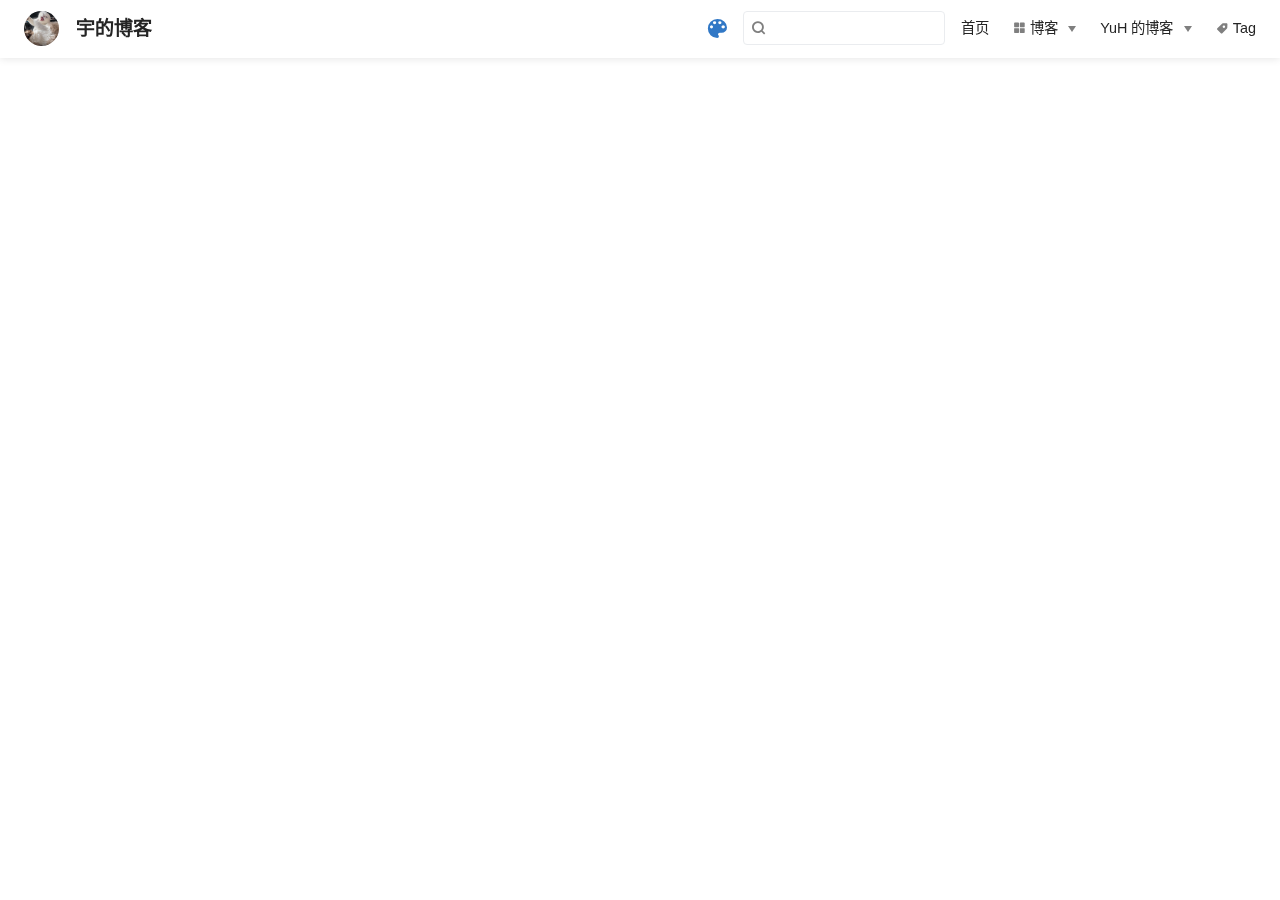
<file: categories/index.html>
<!DOCTYPE html>
<html lang="zh-CN">
  <head>
    <meta charset="utf-8">
    <meta name="viewport" content="width=device-width,initial-scale=1">
    <title>Categories | 宇的博客</title>
    <meta name="generator" content="VuePress 1.9.9">
    
    <meta name="description" content="学习记录">
    
    <link rel="preload" href="/assets/css/0.styles.ba6a11f2.css" as="style"><link rel="preload" href="/assets/js/app.c453601d.js" as="script"><link rel="preload" href="/assets/js/3.bab3937d.js" as="script"><link rel="preload" href="/assets/js/1.c1055887.js" as="script"><link rel="prefetch" href="/assets/js/10.eddf0971.js"><link rel="prefetch" href="/assets/js/11.a1c046de.js"><link rel="prefetch" href="/assets/js/12.d0597c7d.js"><link rel="prefetch" href="/assets/js/4.f88f1359.js"><link rel="prefetch" href="/assets/js/5.c5ebf22f.js"><link rel="prefetch" href="/assets/js/6.56a52d47.js"><link rel="prefetch" href="/assets/js/7.1994f539.js"><link rel="prefetch" href="/assets/js/8.4ed24e1a.js"><link rel="prefetch" href="/assets/js/9.4e758a1f.js">
    <link rel="stylesheet" href="/assets/css/0.styles.ba6a11f2.css">
  </head>
  <body>
    <div id="app" data-server-rendered="true"><div class="theme-container no-sidebar" data-v-1c636796><div data-v-1c636796><div class="password-shadow password-wrapper-out" style="display:none;" data-v-2c3e9f55 data-v-1c636796 data-v-1c636796><h3 class="title" data-v-2c3e9f55>宇的博客</h3> <p class="description" data-v-2c3e9f55>学习记录</p> <label id="box" class="inputBox" data-v-2c3e9f55><input type="password" value="" data-v-2c3e9f55> <span data-v-2c3e9f55>Konck! Knock!</span> <button data-v-2c3e9f55>OK</button></label> <div class="footer" data-v-2c3e9f55><span data-v-2c3e9f55><i class="iconfont reco-theme" data-v-2c3e9f55></i> <a target="blank" href="https://vuepress-theme-reco.recoluan.com" data-v-2c3e9f55>vuePress-theme-reco</a></span> <span data-v-2c3e9f55><i class="iconfont reco-copyright" data-v-2c3e9f55></i> <a data-v-2c3e9f55><!---->
          
        <!---->
        2023
      </a></span></div></div> <div class="hide" data-v-1c636796><header class="navbar" data-v-1c636796><div class="sidebar-button"><svg xmlns="http://www.w3.org/2000/svg" aria-hidden="true" role="img" viewBox="0 0 448 512" class="icon"><path fill="currentColor" d="M436 124H12c-6.627 0-12-5.373-12-12V80c0-6.627 5.373-12 12-12h424c6.627 0 12 5.373 12 12v32c0 6.627-5.373 12-12 12zm0 160H12c-6.627 0-12-5.373-12-12v-32c0-6.627 5.373-12 12-12h424c6.627 0 12 5.373 12 12v32c0 6.627-5.373 12-12 12zm0 160H12c-6.627 0-12-5.373-12-12v-32c0-6.627 5.373-12 12-12h424c6.627 0 12 5.373 12 12v32c0 6.627-5.373 12-12 12z"></path></svg></div> <a href="/" class="home-link router-link-active"><img src="/avater.jpg" alt="宇的博客" class="logo"> <span class="site-name">宇的博客</span></a> <div class="links"><div class="color-picker"><a class="color-button"><i class="iconfont reco-color"></i></a> <div class="color-picker-menu" style="display:none;"><div class="mode-options"><h4 class="title">Choose mode</h4> <ul class="color-mode-options"><li class="dark">dark</li><li class="auto active">auto</li><li class="light">light</li></ul></div></div></div> <div class="search-box"><i class="iconfont reco-search"></i> <input aria-label="Search" autocomplete="off" spellcheck="false" value=""> <!----></div> <nav class="nav-links can-hide"><div class="nav-item"><a href="/" class="nav-link"><i class="undefined"></i>
  首页
</a></div><div class="nav-item"><div class="dropdown-wrapper"><a class="dropdown-title"><span class="title"><i class="iconfont reco-category"></i>
      博客
    </span> <span class="arrow right"></span></a> <ul class="nav-dropdown" style="display:none;"><li class="dropdown-item"><!----> <a href="/categories/前端/" class="nav-link"><i class="undefined"></i>
  前端
</a></li></ul></div></div><div class="nav-item"><div class="dropdown-wrapper"><a class="dropdown-title"><span class="title"><i class="undefined"></i>
      YuH 的博客
    </span> <span class="arrow right"></span></a> <ul class="nav-dropdown" style="display:none;"><li class="dropdown-item"><!----> <a href="https://juejin.cn/user/726107228492253" target="_blank" rel="noopener noreferrer" class="nav-link external"><i class="undefined"></i>
  掘金
  <span><svg xmlns="http://www.w3.org/2000/svg" aria-hidden="true" focusable="false" x="0px" y="0px" viewBox="0 0 100 100" width="15" height="15" class="icon outbound"><path fill="currentColor" d="M18.8,85.1h56l0,0c2.2,0,4-1.8,4-4v-32h-8v28h-48v-48h28v-8h-32l0,0c-2.2,0-4,1.8-4,4v56C14.8,83.3,16.6,85.1,18.8,85.1z"></path> <polygon fill="currentColor" points="45.7,48.7 51.3,54.3 77.2,28.5 77.2,37.2 85.2,37.2 85.2,14.9 62.8,14.9 62.8,22.9 71.5,22.9"></polygon></svg> <span class="sr-only">(opens new window)</span></span></a></li><li class="dropdown-item"><!----> <a href="https://github.com/coding-lin" target="_blank" rel="noopener noreferrer" class="nav-link external"><i class="undefined"></i>
  Github
  <span><svg xmlns="http://www.w3.org/2000/svg" aria-hidden="true" focusable="false" x="0px" y="0px" viewBox="0 0 100 100" width="15" height="15" class="icon outbound"><path fill="currentColor" d="M18.8,85.1h56l0,0c2.2,0,4-1.8,4-4v-32h-8v28h-48v-48h28v-8h-32l0,0c-2.2,0-4,1.8-4,4v56C14.8,83.3,16.6,85.1,18.8,85.1z"></path> <polygon fill="currentColor" points="45.7,48.7 51.3,54.3 77.2,28.5 77.2,37.2 85.2,37.2 85.2,14.9 62.8,14.9 62.8,22.9 71.5,22.9"></polygon></svg> <span class="sr-only">(opens new window)</span></span></a></li></ul></div></div><div class="nav-item"><a href="/tag/" class="nav-link"><i class="iconfont reco-tag"></i>
  Tag
</a></div> <!----></nav></div></header> <div class="sidebar-mask" data-v-1c636796></div> <aside class="sidebar" data-v-1c636796><div class="personal-info-wrapper" data-v-6f92ba70 data-v-1c636796><img src="/avater.jpg" alt="author-avatar" class="personal-img" data-v-6f92ba70> <!----> <div class="num" data-v-6f92ba70><div data-v-6f92ba70><h3 data-v-6f92ba70>2</h3> <h6 data-v-6f92ba70>文章</h6></div> <div data-v-6f92ba70><h3 data-v-6f92ba70>2</h3> <h6 data-v-6f92ba70>标签</h6></div></div> <ul class="social-links" data-v-6f92ba70></ul> <hr data-v-6f92ba70></div> <nav class="nav-links"><div class="nav-item"><a href="/" class="nav-link"><i class="undefined"></i>
  首页
</a></div><div class="nav-item"><div class="dropdown-wrapper"><a class="dropdown-title"><span class="title"><i class="iconfont reco-category"></i>
      博客
    </span> <span class="arrow right"></span></a> <ul class="nav-dropdown" style="display:none;"><li class="dropdown-item"><!----> <a href="/categories/前端/" class="nav-link"><i class="undefined"></i>
  前端
</a></li></ul></div></div><div class="nav-item"><div class="dropdown-wrapper"><a class="dropdown-title"><span class="title"><i class="undefined"></i>
      YuH 的博客
    </span> <span class="arrow right"></span></a> <ul class="nav-dropdown" style="display:none;"><li class="dropdown-item"><!----> <a href="https://juejin.cn/user/726107228492253" target="_blank" rel="noopener noreferrer" class="nav-link external"><i class="undefined"></i>
  掘金
  <span><svg xmlns="http://www.w3.org/2000/svg" aria-hidden="true" focusable="false" x="0px" y="0px" viewBox="0 0 100 100" width="15" height="15" class="icon outbound"><path fill="currentColor" d="M18.8,85.1h56l0,0c2.2,0,4-1.8,4-4v-32h-8v28h-48v-48h28v-8h-32l0,0c-2.2,0-4,1.8-4,4v56C14.8,83.3,16.6,85.1,18.8,85.1z"></path> <polygon fill="currentColor" points="45.7,48.7 51.3,54.3 77.2,28.5 77.2,37.2 85.2,37.2 85.2,14.9 62.8,14.9 62.8,22.9 71.5,22.9"></polygon></svg> <span class="sr-only">(opens new window)</span></span></a></li><li class="dropdown-item"><!----> <a href="https://github.com/coding-lin" target="_blank" rel="noopener noreferrer" class="nav-link external"><i class="undefined"></i>
  Github
  <span><svg xmlns="http://www.w3.org/2000/svg" aria-hidden="true" focusable="false" x="0px" y="0px" viewBox="0 0 100 100" width="15" height="15" class="icon outbound"><path fill="currentColor" d="M18.8,85.1h56l0,0c2.2,0,4-1.8,4-4v-32h-8v28h-48v-48h28v-8h-32l0,0c-2.2,0-4,1.8-4,4v56C14.8,83.3,16.6,85.1,18.8,85.1z"></path> <polygon fill="currentColor" points="45.7,48.7 51.3,54.3 77.2,28.5 77.2,37.2 85.2,37.2 85.2,14.9 62.8,14.9 62.8,22.9 71.5,22.9"></polygon></svg> <span class="sr-only">(opens new window)</span></span></a></li></ul></div></div><div class="nav-item"><a href="/tag/" class="nav-link"><i class="iconfont reco-tag"></i>
  Tag
</a></div> <!----></nav> <!----> </aside> <div class="password-shadow password-wrapper-in" style="display:none;" data-v-2c3e9f55 data-v-1c636796><h3 class="title" data-v-2c3e9f55>Categories</h3> <!----> <label id="box" class="inputBox" data-v-2c3e9f55><input type="password" value="" data-v-2c3e9f55> <span data-v-2c3e9f55>Konck! Knock!</span> <button data-v-2c3e9f55>OK</button></label> <div class="footer" data-v-2c3e9f55><span data-v-2c3e9f55><i class="iconfont reco-theme" data-v-2c3e9f55></i> <a target="blank" href="https://vuepress-theme-reco.recoluan.com" data-v-2c3e9f55>vuePress-theme-reco</a></span> <span data-v-2c3e9f55><i class="iconfont reco-copyright" data-v-2c3e9f55></i> <a data-v-2c3e9f55><!---->
          
        <!---->
        2023
      </a></span></div></div> <div data-v-1c636796><div data-v-1c636796><main class="page" style="padding-right:0;"><section style="display:;"><div class="page-title"><h1 class="title"></h1> <div data-v-6acedb3b><!----> <!----> <!----> <!----></div></div> <!----></section> <footer class="page-edit"><!----> <!----></footer> <!----> <div class="comments-wrapper"><!----></div></main></div> <!----></div> <ul class="sub-sidebar sub-sidebar-wrapper" style="width:0;" data-v-7115df4a data-v-1c636796></ul></div></div></div><div class="global-ui"><div class="back-to-ceiling" style="right:1rem;bottom:6rem;width:2.5rem;height:2.5rem;border-radius:.25rem;line-height:2.5rem;display:none;" data-v-65133105 data-v-65133105><svg t="1574745035067" viewBox="0 0 1024 1024" version="1.1" xmlns="http://www.w3.org/2000/svg" p-id="5404" class="icon" data-v-65133105><path d="M526.60727968 10.90185116a27.675 27.675 0 0 0-29.21455937 0c-131.36607665 82.28402758-218.69155461 228.01873535-218.69155402 394.07834331a462.20625001 462.20625001 0 0 0 5.36959153 69.94390903c1.00431239 6.55289093-0.34802892 13.13561351-3.76865779 18.80351572-32.63518765 54.11355614-51.75690182 118.55860487-51.7569018 187.94566865a371.06718723 371.06718723 0 0 0 11.50484808 91.98906777c6.53300375 25.50556257 41.68394495 28.14064038 52.69160883 4.22606766 17.37162448-37.73630017 42.14135425-72.50938081 72.80769204-103.21549295 2.18761121 3.04276886 4.15646224 6.24463696 6.40373557 9.22774369a1871.4375 1871.4375 0 0 0 140.04691725 5.34970492 1866.36093723 1866.36093723 0 0 0 140.04691723-5.34970492c2.24727335-2.98310674 4.21612437-6.18497483 6.3937923-9.2178004 30.66633723 30.70611158 55.4360664 65.4791928 72.80769147 103.21549355 11.00766384 23.91457269 46.15860503 21.27949489 52.69160879-4.22606768a371.15156223 371.15156223 0 0 0 11.514792-91.99901164c0-69.36717486-19.13165746-133.82216804-51.75690182-187.92578088-3.42062944-5.66790279-4.76302748-12.26056868-3.76865837-18.80351632a462.20625001 462.20625001 0 0 0 5.36959269-69.943909c-0.00994388-166.08943902-87.32547796-311.81420293-218.6915546-394.09823051zM605.93803103 357.87693858a93.93749974 93.93749974 0 1 1-187.89594924 6.1e-7 93.93749974 93.93749974 0 0 1 187.89594924-6.1e-7z" p-id="5405" data-v-65133105></path><path d="M429.50777625 765.63860547C429.50777625 803.39355007 466.44236686 1000.39046097 512.00932183 1000.39046097c45.56695499 0 82.4922232-197.00623328 82.5015456-234.7518555 0-37.75494459-36.9345906-68.35043303-82.4922232-68.34111062-45.57627738-0.00932239-82.52019037 30.59548842-82.51086798 68.34111062z" p-id="5406" data-v-65133105></path></svg></div></div></div>
    <script src="/assets/js/app.c453601d.js" defer></script><script src="/assets/js/3.bab3937d.js" defer></script><script src="/assets/js/1.c1055887.js" defer></script>
  </body>
</html>
</file>
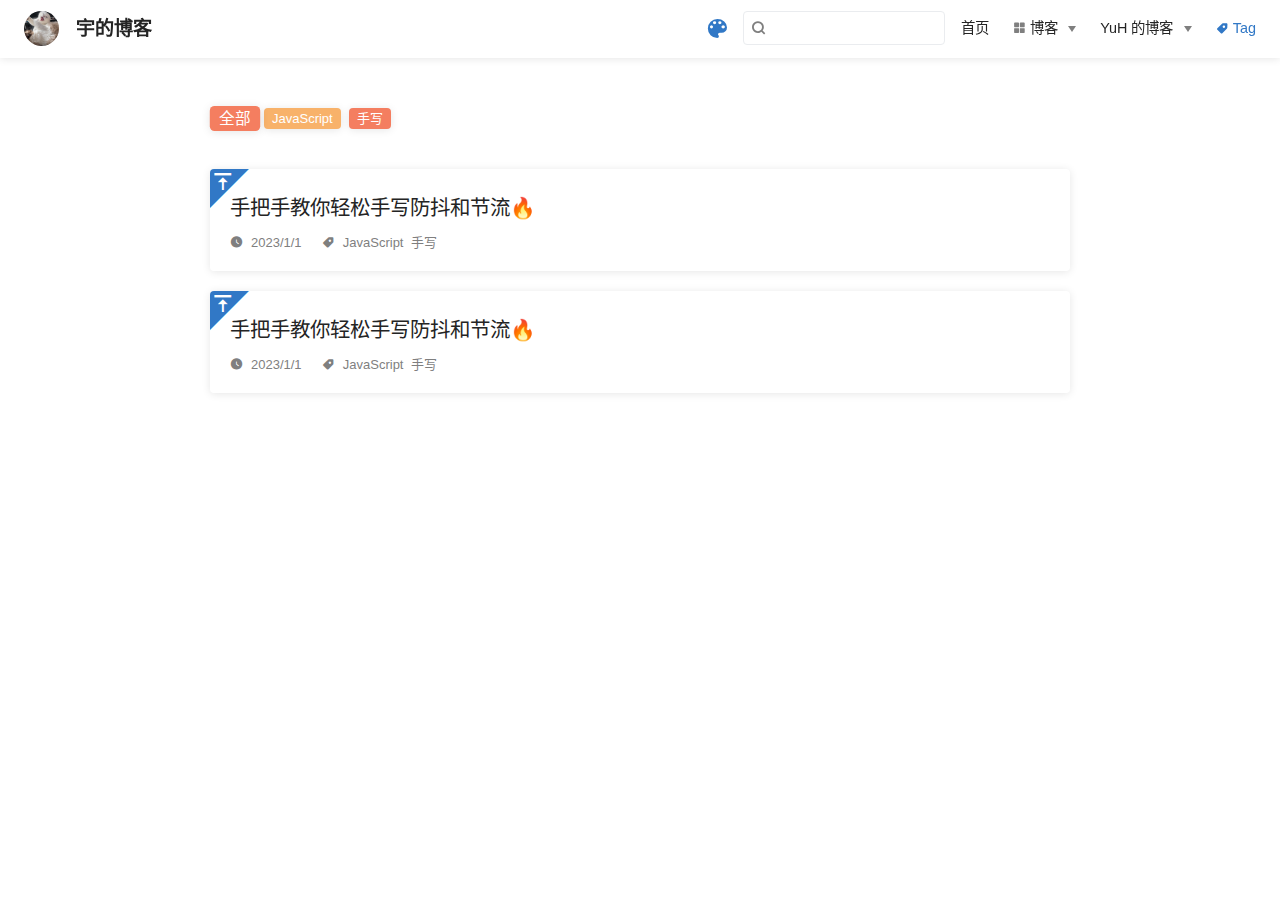
<file: tag/index.html>
<!DOCTYPE html>
<html lang="zh-CN">
  <head>
    <meta charset="utf-8">
    <meta name="viewport" content="width=device-width,initial-scale=1">
    <title>Tags | 宇的博客</title>
    <meta name="generator" content="VuePress 1.9.9">
    
    <meta name="description" content="学习记录">
    
    <link rel="preload" href="/assets/css/0.styles.ba6a11f2.css" as="style"><link rel="preload" href="/assets/js/app.c453601d.js" as="script"><link rel="preload" href="/assets/js/5.c5ebf22f.js" as="script"><link rel="preload" href="/assets/js/1.c1055887.js" as="script"><link rel="prefetch" href="/assets/js/10.eddf0971.js"><link rel="prefetch" href="/assets/js/11.a1c046de.js"><link rel="prefetch" href="/assets/js/12.d0597c7d.js"><link rel="prefetch" href="/assets/js/3.bab3937d.js"><link rel="prefetch" href="/assets/js/4.f88f1359.js"><link rel="prefetch" href="/assets/js/6.56a52d47.js"><link rel="prefetch" href="/assets/js/7.1994f539.js"><link rel="prefetch" href="/assets/js/8.4ed24e1a.js"><link rel="prefetch" href="/assets/js/9.4e758a1f.js">
    <link rel="stylesheet" href="/assets/css/0.styles.ba6a11f2.css">
  </head>
  <body>
    <div id="app" data-server-rendered="true"><div class="theme-container tags-wrapper no-sidebar" data-v-1c636796 data-v-22db3672><div data-v-1c636796><div class="password-shadow password-wrapper-out" style="display:none;" data-v-2c3e9f55 data-v-1c636796 data-v-1c636796><h3 class="title" data-v-2c3e9f55>宇的博客</h3> <p class="description" data-v-2c3e9f55>学习记录</p> <label id="box" class="inputBox" data-v-2c3e9f55><input type="password" value="" data-v-2c3e9f55> <span data-v-2c3e9f55>Konck! Knock!</span> <button data-v-2c3e9f55>OK</button></label> <div class="footer" data-v-2c3e9f55><span data-v-2c3e9f55><i class="iconfont reco-theme" data-v-2c3e9f55></i> <a target="blank" href="https://vuepress-theme-reco.recoluan.com" data-v-2c3e9f55>vuePress-theme-reco</a></span> <span data-v-2c3e9f55><i class="iconfont reco-copyright" data-v-2c3e9f55></i> <a data-v-2c3e9f55><!---->
          
        <!---->
        2023
      </a></span></div></div> <div class="hide" data-v-1c636796><header class="navbar" data-v-1c636796><div class="sidebar-button"><svg xmlns="http://www.w3.org/2000/svg" aria-hidden="true" role="img" viewBox="0 0 448 512" class="icon"><path fill="currentColor" d="M436 124H12c-6.627 0-12-5.373-12-12V80c0-6.627 5.373-12 12-12h424c6.627 0 12 5.373 12 12v32c0 6.627-5.373 12-12 12zm0 160H12c-6.627 0-12-5.373-12-12v-32c0-6.627 5.373-12 12-12h424c6.627 0 12 5.373 12 12v32c0 6.627-5.373 12-12 12zm0 160H12c-6.627 0-12-5.373-12-12v-32c0-6.627 5.373-12 12-12h424c6.627 0 12 5.373 12 12v32c0 6.627-5.373 12-12 12z"></path></svg></div> <a href="/" class="home-link router-link-active"><img src="/avater.jpg" alt="宇的博客" class="logo"> <span class="site-name">宇的博客</span></a> <div class="links"><div class="color-picker"><a class="color-button"><i class="iconfont reco-color"></i></a> <div class="color-picker-menu" style="display:none;"><div class="mode-options"><h4 class="title">Choose mode</h4> <ul class="color-mode-options"><li class="dark">dark</li><li class="auto active">auto</li><li class="light">light</li></ul></div></div></div> <div class="search-box"><i class="iconfont reco-search"></i> <input aria-label="Search" autocomplete="off" spellcheck="false" value=""> <!----></div> <nav class="nav-links can-hide"><div class="nav-item"><a href="/" class="nav-link"><i class="undefined"></i>
  首页
</a></div><div class="nav-item"><div class="dropdown-wrapper"><a class="dropdown-title"><span class="title"><i class="iconfont reco-category"></i>
      博客
    </span> <span class="arrow right"></span></a> <ul class="nav-dropdown" style="display:none;"><li class="dropdown-item"><!----> <a href="/categories/前端/" class="nav-link"><i class="undefined"></i>
  前端
</a></li></ul></div></div><div class="nav-item"><div class="dropdown-wrapper"><a class="dropdown-title"><span class="title"><i class="undefined"></i>
      YuH 的博客
    </span> <span class="arrow right"></span></a> <ul class="nav-dropdown" style="display:none;"><li class="dropdown-item"><!----> <a href="https://juejin.cn/user/726107228492253" target="_blank" rel="noopener noreferrer" class="nav-link external"><i class="undefined"></i>
  掘金
  <span><svg xmlns="http://www.w3.org/2000/svg" aria-hidden="true" focusable="false" x="0px" y="0px" viewBox="0 0 100 100" width="15" height="15" class="icon outbound"><path fill="currentColor" d="M18.8,85.1h56l0,0c2.2,0,4-1.8,4-4v-32h-8v28h-48v-48h28v-8h-32l0,0c-2.2,0-4,1.8-4,4v56C14.8,83.3,16.6,85.1,18.8,85.1z"></path> <polygon fill="currentColor" points="45.7,48.7 51.3,54.3 77.2,28.5 77.2,37.2 85.2,37.2 85.2,14.9 62.8,14.9 62.8,22.9 71.5,22.9"></polygon></svg> <span class="sr-only">(opens new window)</span></span></a></li><li class="dropdown-item"><!----> <a href="https://github.com/coding-lin" target="_blank" rel="noopener noreferrer" class="nav-link external"><i class="undefined"></i>
  Github
  <span><svg xmlns="http://www.w3.org/2000/svg" aria-hidden="true" focusable="false" x="0px" y="0px" viewBox="0 0 100 100" width="15" height="15" class="icon outbound"><path fill="currentColor" d="M18.8,85.1h56l0,0c2.2,0,4-1.8,4-4v-32h-8v28h-48v-48h28v-8h-32l0,0c-2.2,0-4,1.8-4,4v56C14.8,83.3,16.6,85.1,18.8,85.1z"></path> <polygon fill="currentColor" points="45.7,48.7 51.3,54.3 77.2,28.5 77.2,37.2 85.2,37.2 85.2,14.9 62.8,14.9 62.8,22.9 71.5,22.9"></polygon></svg> <span class="sr-only">(opens new window)</span></span></a></li></ul></div></div><div class="nav-item"><a href="/tag/" aria-current="page" class="nav-link router-link-exact-active router-link-active"><i class="iconfont reco-tag"></i>
  Tag
</a></div> <!----></nav></div></header> <div class="sidebar-mask" data-v-1c636796></div> <aside class="sidebar" data-v-1c636796><div class="personal-info-wrapper" data-v-6f92ba70 data-v-1c636796><img src="/avater.jpg" alt="author-avatar" class="personal-img" data-v-6f92ba70> <!----> <div class="num" data-v-6f92ba70><div data-v-6f92ba70><h3 data-v-6f92ba70>2</h3> <h6 data-v-6f92ba70>文章</h6></div> <div data-v-6f92ba70><h3 data-v-6f92ba70>2</h3> <h6 data-v-6f92ba70>标签</h6></div></div> <ul class="social-links" data-v-6f92ba70></ul> <hr data-v-6f92ba70></div> <nav class="nav-links"><div class="nav-item"><a href="/" class="nav-link"><i class="undefined"></i>
  首页
</a></div><div class="nav-item"><div class="dropdown-wrapper"><a class="dropdown-title"><span class="title"><i class="iconfont reco-category"></i>
      博客
    </span> <span class="arrow right"></span></a> <ul class="nav-dropdown" style="display:none;"><li class="dropdown-item"><!----> <a href="/categories/前端/" class="nav-link"><i class="undefined"></i>
  前端
</a></li></ul></div></div><div class="nav-item"><div class="dropdown-wrapper"><a class="dropdown-title"><span class="title"><i class="undefined"></i>
      YuH 的博客
    </span> <span class="arrow right"></span></a> <ul class="nav-dropdown" style="display:none;"><li class="dropdown-item"><!----> <a href="https://juejin.cn/user/726107228492253" target="_blank" rel="noopener noreferrer" class="nav-link external"><i class="undefined"></i>
  掘金
  <span><svg xmlns="http://www.w3.org/2000/svg" aria-hidden="true" focusable="false" x="0px" y="0px" viewBox="0 0 100 100" width="15" height="15" class="icon outbound"><path fill="currentColor" d="M18.8,85.1h56l0,0c2.2,0,4-1.8,4-4v-32h-8v28h-48v-48h28v-8h-32l0,0c-2.2,0-4,1.8-4,4v56C14.8,83.3,16.6,85.1,18.8,85.1z"></path> <polygon fill="currentColor" points="45.7,48.7 51.3,54.3 77.2,28.5 77.2,37.2 85.2,37.2 85.2,14.9 62.8,14.9 62.8,22.9 71.5,22.9"></polygon></svg> <span class="sr-only">(opens new window)</span></span></a></li><li class="dropdown-item"><!----> <a href="https://github.com/coding-lin" target="_blank" rel="noopener noreferrer" class="nav-link external"><i class="undefined"></i>
  Github
  <span><svg xmlns="http://www.w3.org/2000/svg" aria-hidden="true" focusable="false" x="0px" y="0px" viewBox="0 0 100 100" width="15" height="15" class="icon outbound"><path fill="currentColor" d="M18.8,85.1h56l0,0c2.2,0,4-1.8,4-4v-32h-8v28h-48v-48h28v-8h-32l0,0c-2.2,0-4,1.8-4,4v56C14.8,83.3,16.6,85.1,18.8,85.1z"></path> <polygon fill="currentColor" points="45.7,48.7 51.3,54.3 77.2,28.5 77.2,37.2 85.2,37.2 85.2,14.9 62.8,14.9 62.8,22.9 71.5,22.9"></polygon></svg> <span class="sr-only">(opens new window)</span></span></a></li></ul></div></div><div class="nav-item"><a href="/tag/" aria-current="page" class="nav-link router-link-exact-active router-link-active"><i class="iconfont reco-tag"></i>
  Tag
</a></div> <!----></nav> <!----> </aside> <div class="password-shadow password-wrapper-in" style="display:none;" data-v-2c3e9f55 data-v-1c636796><h3 class="title" data-v-2c3e9f55>Tags</h3> <!----> <label id="box" class="inputBox" data-v-2c3e9f55><input type="password" value="" data-v-2c3e9f55> <span data-v-2c3e9f55>Konck! Knock!</span> <button data-v-2c3e9f55>OK</button></label> <div class="footer" data-v-2c3e9f55><span data-v-2c3e9f55><i class="iconfont reco-theme" data-v-2c3e9f55></i> <a target="blank" href="https://vuepress-theme-reco.recoluan.com" data-v-2c3e9f55>vuePress-theme-reco</a></span> <span data-v-2c3e9f55><i class="iconfont reco-copyright" data-v-2c3e9f55></i> <a data-v-2c3e9f55><!---->
          
        <!---->
        2023
      </a></span></div></div> <div data-v-1c636796><div class="tags" data-v-684aa2d1 data-v-22db3672><span class="active" style="background-color:#3498db;display:;" data-v-684aa2d1>全部</span><span style="background-color:#67cc86;display:;" data-v-684aa2d1>JavaScript</span><span style="background-color:#849b87;display:;" data-v-684aa2d1>手写</span></div> <div class="abstract-wrapper list" data-v-86f5d8a8 data-v-22db3672><div class="abstract-item" data-v-4808aea6 data-v-86f5d8a8><i class="iconfont reco-sticky" data-v-4808aea6></i> <div class="title" data-v-4808aea6><!----> <a href="/handbook/1.html" data-v-4808aea6>手把手教你轻松手写防抖和节流🔥</a></div> <div class="abstract" data-v-4808aea6></div> <div data-v-6acedb3b data-v-4808aea6><!----> <i class="iconfont reco-date" data-v-6acedb3b><span data-v-6acedb3b>2023/1/1</span></i> <!----> <i class="tags iconfont reco-tag" data-v-6acedb3b><span class="tag-item" data-v-6acedb3b>JavaScript</span><span class="tag-item" data-v-6acedb3b>手写</span></i></div></div><div class="abstract-item" data-v-4808aea6 data-v-86f5d8a8><i class="iconfont reco-sticky" data-v-4808aea6></i> <div class="title" data-v-4808aea6><!----> <a href="/handbook/2.html" data-v-4808aea6>手把手教你轻松手写防抖和节流🔥</a></div> <div class="abstract" data-v-4808aea6></div> <div data-v-6acedb3b data-v-4808aea6><!----> <i class="iconfont reco-date" data-v-6acedb3b><span data-v-6acedb3b>2023/1/1</span></i> <!----> <i class="tags iconfont reco-tag" data-v-6acedb3b><span class="tag-item" data-v-6acedb3b>JavaScript</span><span class="tag-item" data-v-6acedb3b>手写</span></i></div></div> <div class="pagation pagation" style="display:none;" data-v-1090807b data-v-86f5d8a8><div class="pagation-list" data-v-1090807b><span unselectable="on" class="jump" style="display:none;" data-v-1090807b>上一页</span> <!----> <!----> <span class="jump bgprimary" data-v-1090807b>1</span> <!----> <!----> <!----> <span class="jumppoint" data-v-1090807b>跳转至</span> <span class="jumpinp" data-v-1090807b><input type="text" value="" data-v-1090807b></span> <span class="jump gobtn" data-v-1090807b>前往</span></div></div></div></div> <ul class="sub-sidebar sub-sidebar-wrapper" style="width:0;" data-v-7115df4a data-v-1c636796></ul></div></div></div><div class="global-ui"><div class="back-to-ceiling" style="right:1rem;bottom:6rem;width:2.5rem;height:2.5rem;border-radius:.25rem;line-height:2.5rem;display:none;" data-v-65133105 data-v-65133105><svg t="1574745035067" viewBox="0 0 1024 1024" version="1.1" xmlns="http://www.w3.org/2000/svg" p-id="5404" class="icon" data-v-65133105><path d="M526.60727968 10.90185116a27.675 27.675 0 0 0-29.21455937 0c-131.36607665 82.28402758-218.69155461 228.01873535-218.69155402 394.07834331a462.20625001 462.20625001 0 0 0 5.36959153 69.94390903c1.00431239 6.55289093-0.34802892 13.13561351-3.76865779 18.80351572-32.63518765 54.11355614-51.75690182 118.55860487-51.7569018 187.94566865a371.06718723 371.06718723 0 0 0 11.50484808 91.98906777c6.53300375 25.50556257 41.68394495 28.14064038 52.69160883 4.22606766 17.37162448-37.73630017 42.14135425-72.50938081 72.80769204-103.21549295 2.18761121 3.04276886 4.15646224 6.24463696 6.40373557 9.22774369a1871.4375 1871.4375 0 0 0 140.04691725 5.34970492 1866.36093723 1866.36093723 0 0 0 140.04691723-5.34970492c2.24727335-2.98310674 4.21612437-6.18497483 6.3937923-9.2178004 30.66633723 30.70611158 55.4360664 65.4791928 72.80769147 103.21549355 11.00766384 23.91457269 46.15860503 21.27949489 52.69160879-4.22606768a371.15156223 371.15156223 0 0 0 11.514792-91.99901164c0-69.36717486-19.13165746-133.82216804-51.75690182-187.92578088-3.42062944-5.66790279-4.76302748-12.26056868-3.76865837-18.80351632a462.20625001 462.20625001 0 0 0 5.36959269-69.943909c-0.00994388-166.08943902-87.32547796-311.81420293-218.6915546-394.09823051zM605.93803103 357.87693858a93.93749974 93.93749974 0 1 1-187.89594924 6.1e-7 93.93749974 93.93749974 0 0 1 187.89594924-6.1e-7z" p-id="5405" data-v-65133105></path><path d="M429.50777625 765.63860547C429.50777625 803.39355007 466.44236686 1000.39046097 512.00932183 1000.39046097c45.56695499 0 82.4922232-197.00623328 82.5015456-234.7518555 0-37.75494459-36.9345906-68.35043303-82.4922232-68.34111062-45.57627738-0.00932239-82.52019037 30.59548842-82.51086798 68.34111062z" p-id="5406" data-v-65133105></path></svg></div></div></div>
    <script src="/assets/js/app.c453601d.js" defer></script><script src="/assets/js/5.c5ebf22f.js" defer></script><script src="/assets/js/1.c1055887.js" defer></script>
  </body>
</html>
</file>
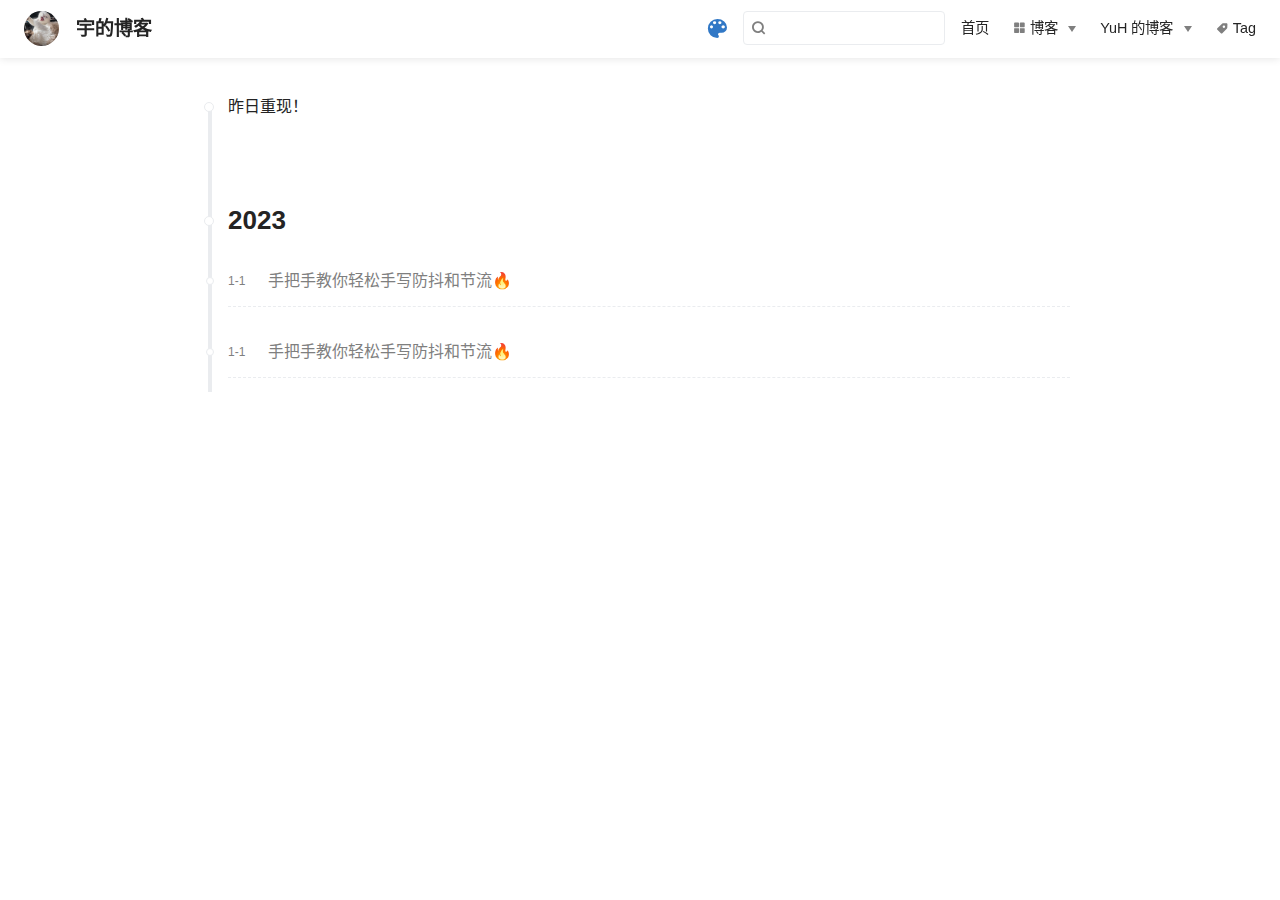
<file: timeline/index.html>
<!DOCTYPE html>
<html lang="zh-CN">
  <head>
    <meta charset="utf-8">
    <meta name="viewport" content="width=device-width,initial-scale=1">
    <title>Timeline | 宇的博客</title>
    <meta name="generator" content="VuePress 1.9.9">
    
    <meta name="description" content="学习记录">
    
    <link rel="preload" href="/assets/css/0.styles.ba6a11f2.css" as="style"><link rel="preload" href="/assets/js/app.c453601d.js" as="script"><link rel="preload" href="/assets/js/8.4ed24e1a.js" as="script"><link rel="preload" href="/assets/js/1.c1055887.js" as="script"><link rel="prefetch" href="/assets/js/10.eddf0971.js"><link rel="prefetch" href="/assets/js/11.a1c046de.js"><link rel="prefetch" href="/assets/js/12.d0597c7d.js"><link rel="prefetch" href="/assets/js/3.bab3937d.js"><link rel="prefetch" href="/assets/js/4.f88f1359.js"><link rel="prefetch" href="/assets/js/5.c5ebf22f.js"><link rel="prefetch" href="/assets/js/6.56a52d47.js"><link rel="prefetch" href="/assets/js/7.1994f539.js"><link rel="prefetch" href="/assets/js/9.4e758a1f.js">
    <link rel="stylesheet" href="/assets/css/0.styles.ba6a11f2.css">
  </head>
  <body>
    <div id="app" data-server-rendered="true"><div class="theme-container timeline-wrapper no-sidebar" data-v-1c636796 data-v-3cba95cc><div data-v-1c636796><div class="password-shadow password-wrapper-out" style="display:none;" data-v-2c3e9f55 data-v-1c636796 data-v-1c636796><h3 class="title" data-v-2c3e9f55>宇的博客</h3> <p class="description" data-v-2c3e9f55>学习记录</p> <label id="box" class="inputBox" data-v-2c3e9f55><input type="password" value="" data-v-2c3e9f55> <span data-v-2c3e9f55>Konck! Knock!</span> <button data-v-2c3e9f55>OK</button></label> <div class="footer" data-v-2c3e9f55><span data-v-2c3e9f55><i class="iconfont reco-theme" data-v-2c3e9f55></i> <a target="blank" href="https://vuepress-theme-reco.recoluan.com" data-v-2c3e9f55>vuePress-theme-reco</a></span> <span data-v-2c3e9f55><i class="iconfont reco-copyright" data-v-2c3e9f55></i> <a data-v-2c3e9f55><!---->
          
        <!---->
        2023
      </a></span></div></div> <div class="hide" data-v-1c636796><header class="navbar" data-v-1c636796><div class="sidebar-button"><svg xmlns="http://www.w3.org/2000/svg" aria-hidden="true" role="img" viewBox="0 0 448 512" class="icon"><path fill="currentColor" d="M436 124H12c-6.627 0-12-5.373-12-12V80c0-6.627 5.373-12 12-12h424c6.627 0 12 5.373 12 12v32c0 6.627-5.373 12-12 12zm0 160H12c-6.627 0-12-5.373-12-12v-32c0-6.627 5.373-12 12-12h424c6.627 0 12 5.373 12 12v32c0 6.627-5.373 12-12 12zm0 160H12c-6.627 0-12-5.373-12-12v-32c0-6.627 5.373-12 12-12h424c6.627 0 12 5.373 12 12v32c0 6.627-5.373 12-12 12z"></path></svg></div> <a href="/" class="home-link router-link-active"><img src="/avater.jpg" alt="宇的博客" class="logo"> <span class="site-name">宇的博客</span></a> <div class="links"><div class="color-picker"><a class="color-button"><i class="iconfont reco-color"></i></a> <div class="color-picker-menu" style="display:none;"><div class="mode-options"><h4 class="title">Choose mode</h4> <ul class="color-mode-options"><li class="dark">dark</li><li class="auto active">auto</li><li class="light">light</li></ul></div></div></div> <div class="search-box"><i class="iconfont reco-search"></i> <input aria-label="Search" autocomplete="off" spellcheck="false" value=""> <!----></div> <nav class="nav-links can-hide"><div class="nav-item"><a href="/" class="nav-link"><i class="undefined"></i>
  首页
</a></div><div class="nav-item"><div class="dropdown-wrapper"><a class="dropdown-title"><span class="title"><i class="iconfont reco-category"></i>
      博客
    </span> <span class="arrow right"></span></a> <ul class="nav-dropdown" style="display:none;"><li class="dropdown-item"><!----> <a href="/categories/前端/" class="nav-link"><i class="undefined"></i>
  前端
</a></li></ul></div></div><div class="nav-item"><div class="dropdown-wrapper"><a class="dropdown-title"><span class="title"><i class="undefined"></i>
      YuH 的博客
    </span> <span class="arrow right"></span></a> <ul class="nav-dropdown" style="display:none;"><li class="dropdown-item"><!----> <a href="https://juejin.cn/user/726107228492253" target="_blank" rel="noopener noreferrer" class="nav-link external"><i class="undefined"></i>
  掘金
  <span><svg xmlns="http://www.w3.org/2000/svg" aria-hidden="true" focusable="false" x="0px" y="0px" viewBox="0 0 100 100" width="15" height="15" class="icon outbound"><path fill="currentColor" d="M18.8,85.1h56l0,0c2.2,0,4-1.8,4-4v-32h-8v28h-48v-48h28v-8h-32l0,0c-2.2,0-4,1.8-4,4v56C14.8,83.3,16.6,85.1,18.8,85.1z"></path> <polygon fill="currentColor" points="45.7,48.7 51.3,54.3 77.2,28.5 77.2,37.2 85.2,37.2 85.2,14.9 62.8,14.9 62.8,22.9 71.5,22.9"></polygon></svg> <span class="sr-only">(opens new window)</span></span></a></li><li class="dropdown-item"><!----> <a href="https://github.com/coding-lin" target="_blank" rel="noopener noreferrer" class="nav-link external"><i class="undefined"></i>
  Github
  <span><svg xmlns="http://www.w3.org/2000/svg" aria-hidden="true" focusable="false" x="0px" y="0px" viewBox="0 0 100 100" width="15" height="15" class="icon outbound"><path fill="currentColor" d="M18.8,85.1h56l0,0c2.2,0,4-1.8,4-4v-32h-8v28h-48v-48h28v-8h-32l0,0c-2.2,0-4,1.8-4,4v56C14.8,83.3,16.6,85.1,18.8,85.1z"></path> <polygon fill="currentColor" points="45.7,48.7 51.3,54.3 77.2,28.5 77.2,37.2 85.2,37.2 85.2,14.9 62.8,14.9 62.8,22.9 71.5,22.9"></polygon></svg> <span class="sr-only">(opens new window)</span></span></a></li></ul></div></div><div class="nav-item"><a href="/tag/" class="nav-link"><i class="iconfont reco-tag"></i>
  Tag
</a></div> <!----></nav></div></header> <div class="sidebar-mask" data-v-1c636796></div> <aside class="sidebar" data-v-1c636796><div class="personal-info-wrapper" data-v-6f92ba70 data-v-1c636796><img src="/avater.jpg" alt="author-avatar" class="personal-img" data-v-6f92ba70> <!----> <div class="num" data-v-6f92ba70><div data-v-6f92ba70><h3 data-v-6f92ba70>2</h3> <h6 data-v-6f92ba70>文章</h6></div> <div data-v-6f92ba70><h3 data-v-6f92ba70>2</h3> <h6 data-v-6f92ba70>标签</h6></div></div> <ul class="social-links" data-v-6f92ba70></ul> <hr data-v-6f92ba70></div> <nav class="nav-links"><div class="nav-item"><a href="/" class="nav-link"><i class="undefined"></i>
  首页
</a></div><div class="nav-item"><div class="dropdown-wrapper"><a class="dropdown-title"><span class="title"><i class="iconfont reco-category"></i>
      博客
    </span> <span class="arrow right"></span></a> <ul class="nav-dropdown" style="display:none;"><li class="dropdown-item"><!----> <a href="/categories/前端/" class="nav-link"><i class="undefined"></i>
  前端
</a></li></ul></div></div><div class="nav-item"><div class="dropdown-wrapper"><a class="dropdown-title"><span class="title"><i class="undefined"></i>
      YuH 的博客
    </span> <span class="arrow right"></span></a> <ul class="nav-dropdown" style="display:none;"><li class="dropdown-item"><!----> <a href="https://juejin.cn/user/726107228492253" target="_blank" rel="noopener noreferrer" class="nav-link external"><i class="undefined"></i>
  掘金
  <span><svg xmlns="http://www.w3.org/2000/svg" aria-hidden="true" focusable="false" x="0px" y="0px" viewBox="0 0 100 100" width="15" height="15" class="icon outbound"><path fill="currentColor" d="M18.8,85.1h56l0,0c2.2,0,4-1.8,4-4v-32h-8v28h-48v-48h28v-8h-32l0,0c-2.2,0-4,1.8-4,4v56C14.8,83.3,16.6,85.1,18.8,85.1z"></path> <polygon fill="currentColor" points="45.7,48.7 51.3,54.3 77.2,28.5 77.2,37.2 85.2,37.2 85.2,14.9 62.8,14.9 62.8,22.9 71.5,22.9"></polygon></svg> <span class="sr-only">(opens new window)</span></span></a></li><li class="dropdown-item"><!----> <a href="https://github.com/coding-lin" target="_blank" rel="noopener noreferrer" class="nav-link external"><i class="undefined"></i>
  Github
  <span><svg xmlns="http://www.w3.org/2000/svg" aria-hidden="true" focusable="false" x="0px" y="0px" viewBox="0 0 100 100" width="15" height="15" class="icon outbound"><path fill="currentColor" d="M18.8,85.1h56l0,0c2.2,0,4-1.8,4-4v-32h-8v28h-48v-48h28v-8h-32l0,0c-2.2,0-4,1.8-4,4v56C14.8,83.3,16.6,85.1,18.8,85.1z"></path> <polygon fill="currentColor" points="45.7,48.7 51.3,54.3 77.2,28.5 77.2,37.2 85.2,37.2 85.2,14.9 62.8,14.9 62.8,22.9 71.5,22.9"></polygon></svg> <span class="sr-only">(opens new window)</span></span></a></li></ul></div></div><div class="nav-item"><a href="/tag/" class="nav-link"><i class="iconfont reco-tag"></i>
  Tag
</a></div> <!----></nav> <!----> </aside> <div class="password-shadow password-wrapper-in" style="display:none;" data-v-2c3e9f55 data-v-1c636796><h3 class="title" data-v-2c3e9f55>Timeline</h3> <!----> <label id="box" class="inputBox" data-v-2c3e9f55><input type="password" value="" data-v-2c3e9f55> <span data-v-2c3e9f55>Konck! Knock!</span> <button data-v-2c3e9f55>OK</button></label> <div class="footer" data-v-2c3e9f55><span data-v-2c3e9f55><i class="iconfont reco-theme" data-v-2c3e9f55></i> <a target="blank" href="https://vuepress-theme-reco.recoluan.com" data-v-2c3e9f55>vuePress-theme-reco</a></span> <span data-v-2c3e9f55><i class="iconfont reco-copyright" data-v-2c3e9f55></i> <a data-v-2c3e9f55><!---->
          
        <!---->
        2023
      </a></span></div></div> <div data-v-1c636796><ul class="timeline-content" data-v-1c636796 data-v-3cba95cc><li class="desc" data-v-3cba95cc data-v-3cba95cc>昨日重现！</li> <li data-v-3cba95cc data-v-3cba95cc><h3 class="year" data-v-3cba95cc>2023</h3> <ul class="year-wrapper" data-v-3cba95cc><li data-v-3cba95cc><span class="date" data-v-3cba95cc>1-1</span> <span class="title" data-v-3cba95cc>手把手教你轻松手写防抖和节流🔥</span></li><li data-v-3cba95cc><span class="date" data-v-3cba95cc>1-1</span> <span class="title" data-v-3cba95cc>手把手教你轻松手写防抖和节流🔥</span></li></ul></li></ul></div> <ul class="sub-sidebar sub-sidebar-wrapper" style="width:0;" data-v-7115df4a data-v-1c636796></ul></div></div></div><div class="global-ui"><div class="back-to-ceiling" style="right:1rem;bottom:6rem;width:2.5rem;height:2.5rem;border-radius:.25rem;line-height:2.5rem;display:none;" data-v-65133105 data-v-65133105><svg t="1574745035067" viewBox="0 0 1024 1024" version="1.1" xmlns="http://www.w3.org/2000/svg" p-id="5404" class="icon" data-v-65133105><path d="M526.60727968 10.90185116a27.675 27.675 0 0 0-29.21455937 0c-131.36607665 82.28402758-218.69155461 228.01873535-218.69155402 394.07834331a462.20625001 462.20625001 0 0 0 5.36959153 69.94390903c1.00431239 6.55289093-0.34802892 13.13561351-3.76865779 18.80351572-32.63518765 54.11355614-51.75690182 118.55860487-51.7569018 187.94566865a371.06718723 371.06718723 0 0 0 11.50484808 91.98906777c6.53300375 25.50556257 41.68394495 28.14064038 52.69160883 4.22606766 17.37162448-37.73630017 42.14135425-72.50938081 72.80769204-103.21549295 2.18761121 3.04276886 4.15646224 6.24463696 6.40373557 9.22774369a1871.4375 1871.4375 0 0 0 140.04691725 5.34970492 1866.36093723 1866.36093723 0 0 0 140.04691723-5.34970492c2.24727335-2.98310674 4.21612437-6.18497483 6.3937923-9.2178004 30.66633723 30.70611158 55.4360664 65.4791928 72.80769147 103.21549355 11.00766384 23.91457269 46.15860503 21.27949489 52.69160879-4.22606768a371.15156223 371.15156223 0 0 0 11.514792-91.99901164c0-69.36717486-19.13165746-133.82216804-51.75690182-187.92578088-3.42062944-5.66790279-4.76302748-12.26056868-3.76865837-18.80351632a462.20625001 462.20625001 0 0 0 5.36959269-69.943909c-0.00994388-166.08943902-87.32547796-311.81420293-218.6915546-394.09823051zM605.93803103 357.87693858a93.93749974 93.93749974 0 1 1-187.89594924 6.1e-7 93.93749974 93.93749974 0 0 1 187.89594924-6.1e-7z" p-id="5405" data-v-65133105></path><path d="M429.50777625 765.63860547C429.50777625 803.39355007 466.44236686 1000.39046097 512.00932183 1000.39046097c45.56695499 0 82.4922232-197.00623328 82.5015456-234.7518555 0-37.75494459-36.9345906-68.35043303-82.4922232-68.34111062-45.57627738-0.00932239-82.52019037 30.59548842-82.51086798 68.34111062z" p-id="5406" data-v-65133105></path></svg></div></div></div>
    <script src="/assets/js/app.c453601d.js" defer></script><script src="/assets/js/8.4ed24e1a.js" defer></script><script src="/assets/js/1.c1055887.js" defer></script>
  </body>
</html>
</file>
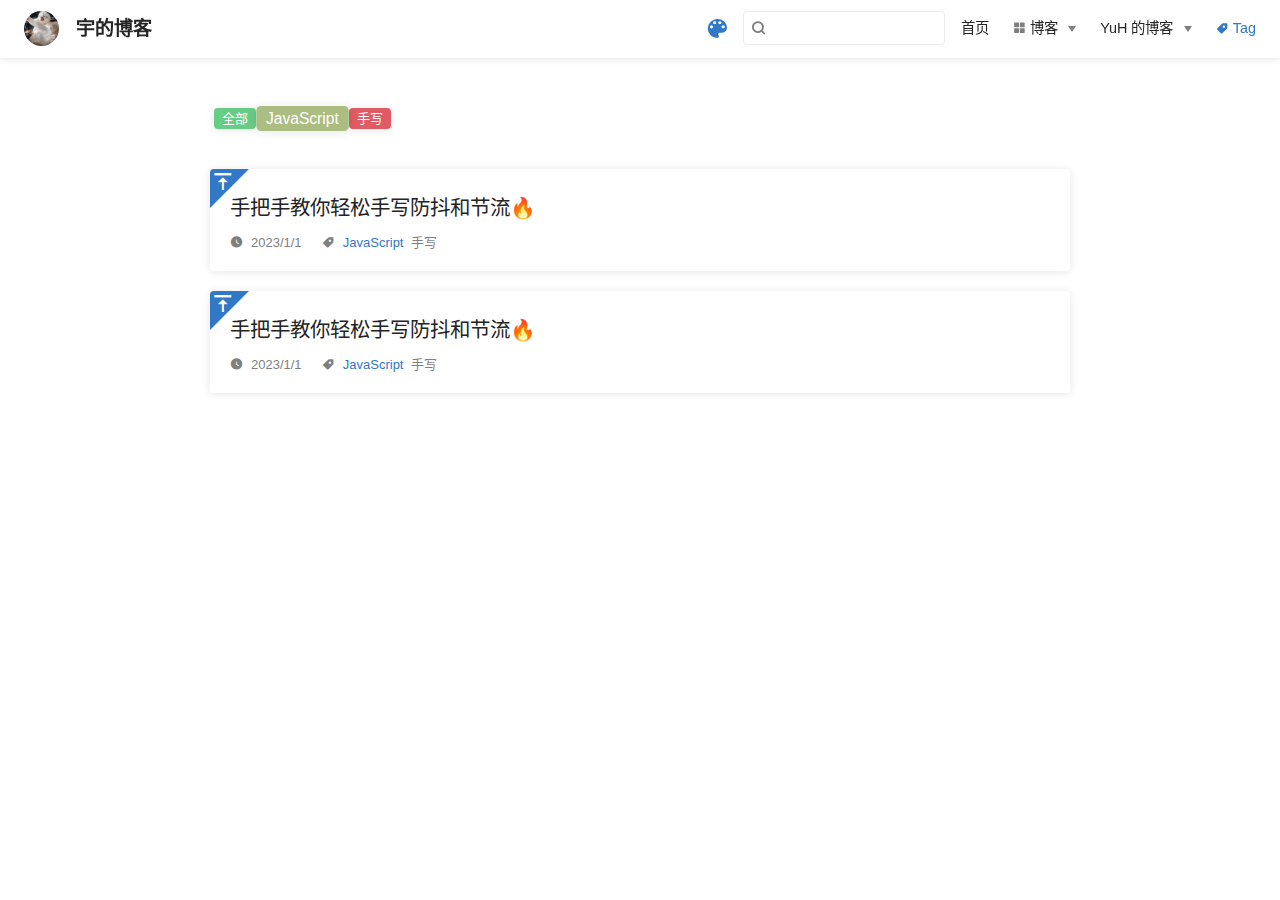
<file: tag/JavaScript/index.html>
<!DOCTYPE html>
<html lang="zh-CN">
  <head>
    <meta charset="utf-8">
    <meta name="viewport" content="width=device-width,initial-scale=1">
    <title>JavaScript Tags | 宇的博客</title>
    <meta name="generator" content="VuePress 1.9.9">
    
    <meta name="description" content="学习记录">
    
    <link rel="preload" href="/assets/css/0.styles.ba6a11f2.css" as="style"><link rel="preload" href="/assets/js/app.c453601d.js" as="script"><link rel="preload" href="/assets/js/4.f88f1359.js" as="script"><link rel="preload" href="/assets/js/1.c1055887.js" as="script"><link rel="prefetch" href="/assets/js/10.eddf0971.js"><link rel="prefetch" href="/assets/js/11.a1c046de.js"><link rel="prefetch" href="/assets/js/12.d0597c7d.js"><link rel="prefetch" href="/assets/js/3.bab3937d.js"><link rel="prefetch" href="/assets/js/5.c5ebf22f.js"><link rel="prefetch" href="/assets/js/6.56a52d47.js"><link rel="prefetch" href="/assets/js/7.1994f539.js"><link rel="prefetch" href="/assets/js/8.4ed24e1a.js"><link rel="prefetch" href="/assets/js/9.4e758a1f.js">
    <link rel="stylesheet" href="/assets/css/0.styles.ba6a11f2.css">
  </head>
  <body>
    <div id="app" data-server-rendered="true"><div class="theme-container tag-wrapper no-sidebar" data-v-1c636796 data-v-67535c3a><div data-v-1c636796><div class="password-shadow password-wrapper-out" style="display:none;" data-v-2c3e9f55 data-v-1c636796 data-v-1c636796><h3 class="title" data-v-2c3e9f55>宇的博客</h3> <p class="description" data-v-2c3e9f55>学习记录</p> <label id="box" class="inputBox" data-v-2c3e9f55><input type="password" value="" data-v-2c3e9f55> <span data-v-2c3e9f55>Konck! Knock!</span> <button data-v-2c3e9f55>OK</button></label> <div class="footer" data-v-2c3e9f55><span data-v-2c3e9f55><i class="iconfont reco-theme" data-v-2c3e9f55></i> <a target="blank" href="https://vuepress-theme-reco.recoluan.com" data-v-2c3e9f55>vuePress-theme-reco</a></span> <span data-v-2c3e9f55><i class="iconfont reco-copyright" data-v-2c3e9f55></i> <a data-v-2c3e9f55><!---->
          
        <!---->
        2023
      </a></span></div></div> <div class="hide" data-v-1c636796><header class="navbar" data-v-1c636796><div class="sidebar-button"><svg xmlns="http://www.w3.org/2000/svg" aria-hidden="true" role="img" viewBox="0 0 448 512" class="icon"><path fill="currentColor" d="M436 124H12c-6.627 0-12-5.373-12-12V80c0-6.627 5.373-12 12-12h424c6.627 0 12 5.373 12 12v32c0 6.627-5.373 12-12 12zm0 160H12c-6.627 0-12-5.373-12-12v-32c0-6.627 5.373-12 12-12h424c6.627 0 12 5.373 12 12v32c0 6.627-5.373 12-12 12zm0 160H12c-6.627 0-12-5.373-12-12v-32c0-6.627 5.373-12 12-12h424c6.627 0 12 5.373 12 12v32c0 6.627-5.373 12-12 12z"></path></svg></div> <a href="/" class="home-link router-link-active"><img src="/avater.jpg" alt="宇的博客" class="logo"> <span class="site-name">宇的博客</span></a> <div class="links"><div class="color-picker"><a class="color-button"><i class="iconfont reco-color"></i></a> <div class="color-picker-menu" style="display:none;"><div class="mode-options"><h4 class="title">Choose mode</h4> <ul class="color-mode-options"><li class="dark">dark</li><li class="auto active">auto</li><li class="light">light</li></ul></div></div></div> <div class="search-box"><i class="iconfont reco-search"></i> <input aria-label="Search" autocomplete="off" spellcheck="false" value=""> <!----></div> <nav class="nav-links can-hide"><div class="nav-item"><a href="/" class="nav-link"><i class="undefined"></i>
  首页
</a></div><div class="nav-item"><div class="dropdown-wrapper"><a class="dropdown-title"><span class="title"><i class="iconfont reco-category"></i>
      博客
    </span> <span class="arrow right"></span></a> <ul class="nav-dropdown" style="display:none;"><li class="dropdown-item"><!----> <a href="/categories/前端/" class="nav-link"><i class="undefined"></i>
  前端
</a></li></ul></div></div><div class="nav-item"><div class="dropdown-wrapper"><a class="dropdown-title"><span class="title"><i class="undefined"></i>
      YuH 的博客
    </span> <span class="arrow right"></span></a> <ul class="nav-dropdown" style="display:none;"><li class="dropdown-item"><!----> <a href="https://juejin.cn/user/726107228492253" target="_blank" rel="noopener noreferrer" class="nav-link external"><i class="undefined"></i>
  掘金
  <span><svg xmlns="http://www.w3.org/2000/svg" aria-hidden="true" focusable="false" x="0px" y="0px" viewBox="0 0 100 100" width="15" height="15" class="icon outbound"><path fill="currentColor" d="M18.8,85.1h56l0,0c2.2,0,4-1.8,4-4v-32h-8v28h-48v-48h28v-8h-32l0,0c-2.2,0-4,1.8-4,4v56C14.8,83.3,16.6,85.1,18.8,85.1z"></path> <polygon fill="currentColor" points="45.7,48.7 51.3,54.3 77.2,28.5 77.2,37.2 85.2,37.2 85.2,14.9 62.8,14.9 62.8,22.9 71.5,22.9"></polygon></svg> <span class="sr-only">(opens new window)</span></span></a></li><li class="dropdown-item"><!----> <a href="https://github.com/coding-lin" target="_blank" rel="noopener noreferrer" class="nav-link external"><i class="undefined"></i>
  Github
  <span><svg xmlns="http://www.w3.org/2000/svg" aria-hidden="true" focusable="false" x="0px" y="0px" viewBox="0 0 100 100" width="15" height="15" class="icon outbound"><path fill="currentColor" d="M18.8,85.1h56l0,0c2.2,0,4-1.8,4-4v-32h-8v28h-48v-48h28v-8h-32l0,0c-2.2,0-4,1.8-4,4v56C14.8,83.3,16.6,85.1,18.8,85.1z"></path> <polygon fill="currentColor" points="45.7,48.7 51.3,54.3 77.2,28.5 77.2,37.2 85.2,37.2 85.2,14.9 62.8,14.9 62.8,22.9 71.5,22.9"></polygon></svg> <span class="sr-only">(opens new window)</span></span></a></li></ul></div></div><div class="nav-item"><a href="/tag/" class="nav-link router-link-active"><i class="iconfont reco-tag"></i>
  Tag
</a></div> <!----></nav></div></header> <div class="sidebar-mask" data-v-1c636796></div> <aside class="sidebar" data-v-1c636796><div class="personal-info-wrapper" data-v-6f92ba70 data-v-1c636796><img src="/avater.jpg" alt="author-avatar" class="personal-img" data-v-6f92ba70> <!----> <div class="num" data-v-6f92ba70><div data-v-6f92ba70><h3 data-v-6f92ba70>2</h3> <h6 data-v-6f92ba70>文章</h6></div> <div data-v-6f92ba70><h3 data-v-6f92ba70>2</h3> <h6 data-v-6f92ba70>标签</h6></div></div> <ul class="social-links" data-v-6f92ba70></ul> <hr data-v-6f92ba70></div> <nav class="nav-links"><div class="nav-item"><a href="/" class="nav-link"><i class="undefined"></i>
  首页
</a></div><div class="nav-item"><div class="dropdown-wrapper"><a class="dropdown-title"><span class="title"><i class="iconfont reco-category"></i>
      博客
    </span> <span class="arrow right"></span></a> <ul class="nav-dropdown" style="display:none;"><li class="dropdown-item"><!----> <a href="/categories/前端/" class="nav-link"><i class="undefined"></i>
  前端
</a></li></ul></div></div><div class="nav-item"><div class="dropdown-wrapper"><a class="dropdown-title"><span class="title"><i class="undefined"></i>
      YuH 的博客
    </span> <span class="arrow right"></span></a> <ul class="nav-dropdown" style="display:none;"><li class="dropdown-item"><!----> <a href="https://juejin.cn/user/726107228492253" target="_blank" rel="noopener noreferrer" class="nav-link external"><i class="undefined"></i>
  掘金
  <span><svg xmlns="http://www.w3.org/2000/svg" aria-hidden="true" focusable="false" x="0px" y="0px" viewBox="0 0 100 100" width="15" height="15" class="icon outbound"><path fill="currentColor" d="M18.8,85.1h56l0,0c2.2,0,4-1.8,4-4v-32h-8v28h-48v-48h28v-8h-32l0,0c-2.2,0-4,1.8-4,4v56C14.8,83.3,16.6,85.1,18.8,85.1z"></path> <polygon fill="currentColor" points="45.7,48.7 51.3,54.3 77.2,28.5 77.2,37.2 85.2,37.2 85.2,14.9 62.8,14.9 62.8,22.9 71.5,22.9"></polygon></svg> <span class="sr-only">(opens new window)</span></span></a></li><li class="dropdown-item"><!----> <a href="https://github.com/coding-lin" target="_blank" rel="noopener noreferrer" class="nav-link external"><i class="undefined"></i>
  Github
  <span><svg xmlns="http://www.w3.org/2000/svg" aria-hidden="true" focusable="false" x="0px" y="0px" viewBox="0 0 100 100" width="15" height="15" class="icon outbound"><path fill="currentColor" d="M18.8,85.1h56l0,0c2.2,0,4-1.8,4-4v-32h-8v28h-48v-48h28v-8h-32l0,0c-2.2,0-4,1.8-4,4v56C14.8,83.3,16.6,85.1,18.8,85.1z"></path> <polygon fill="currentColor" points="45.7,48.7 51.3,54.3 77.2,28.5 77.2,37.2 85.2,37.2 85.2,14.9 62.8,14.9 62.8,22.9 71.5,22.9"></polygon></svg> <span class="sr-only">(opens new window)</span></span></a></li></ul></div></div><div class="nav-item"><a href="/tag/" class="nav-link router-link-active"><i class="iconfont reco-tag"></i>
  Tag
</a></div> <!----></nav> <!----> </aside> <div class="password-shadow password-wrapper-in" style="display:none;" data-v-2c3e9f55 data-v-1c636796><h3 class="title" data-v-2c3e9f55>JavaScript Tags</h3> <!----> <label id="box" class="inputBox" data-v-2c3e9f55><input type="password" value="" data-v-2c3e9f55> <span data-v-2c3e9f55>Konck! Knock!</span> <button data-v-2c3e9f55>OK</button></label> <div class="footer" data-v-2c3e9f55><span data-v-2c3e9f55><i class="iconfont reco-theme" data-v-2c3e9f55></i> <a target="blank" href="https://vuepress-theme-reco.recoluan.com" data-v-2c3e9f55>vuePress-theme-reco</a></span> <span data-v-2c3e9f55><i class="iconfont reco-copyright" data-v-2c3e9f55></i> <a data-v-2c3e9f55><!---->
          
        <!---->
        2023
      </a></span></div></div> <div data-v-1c636796><div class="tags tags" data-v-684aa2d1 data-v-67535c3a><span style="background-color:#fb9b5f;display:;" data-v-684aa2d1>全部</span><span class="active" style="background-color:#67cc86;display:;" data-v-684aa2d1>JavaScript</span><span style="background-color:#3498db;display:;" data-v-684aa2d1>手写</span></div> <div class="abstract-wrapper list" data-v-86f5d8a8 data-v-67535c3a><div class="abstract-item" data-v-4808aea6 data-v-86f5d8a8><i class="iconfont reco-sticky" data-v-4808aea6></i> <div class="title" data-v-4808aea6><!----> <a href="/handbook/1.html" data-v-4808aea6>手把手教你轻松手写防抖和节流🔥</a></div> <div class="abstract" data-v-4808aea6></div> <div data-v-6acedb3b data-v-4808aea6><!----> <i class="iconfont reco-date" data-v-6acedb3b><span data-v-6acedb3b>2023/1/1</span></i> <!----> <i class="tags iconfont reco-tag" data-v-6acedb3b><span class="tag-item active" data-v-6acedb3b>JavaScript</span><span class="tag-item" data-v-6acedb3b>手写</span></i></div></div><div class="abstract-item" data-v-4808aea6 data-v-86f5d8a8><i class="iconfont reco-sticky" data-v-4808aea6></i> <div class="title" data-v-4808aea6><!----> <a href="/handbook/2.html" data-v-4808aea6>手把手教你轻松手写防抖和节流🔥</a></div> <div class="abstract" data-v-4808aea6></div> <div data-v-6acedb3b data-v-4808aea6><!----> <i class="iconfont reco-date" data-v-6acedb3b><span data-v-6acedb3b>2023/1/1</span></i> <!----> <i class="tags iconfont reco-tag" data-v-6acedb3b><span class="tag-item active" data-v-6acedb3b>JavaScript</span><span class="tag-item" data-v-6acedb3b>手写</span></i></div></div> <div class="pagation pagation" style="display:none;" data-v-1090807b data-v-86f5d8a8><div class="pagation-list" data-v-1090807b><span unselectable="on" class="jump" style="display:none;" data-v-1090807b>上一页</span> <!----> <!----> <span class="jump bgprimary" data-v-1090807b>1</span> <!----> <!----> <!----> <span class="jumppoint" data-v-1090807b>跳转至</span> <span class="jumpinp" data-v-1090807b><input type="text" value="" data-v-1090807b></span> <span class="jump gobtn" data-v-1090807b>前往</span></div></div></div></div> <ul class="sub-sidebar sub-sidebar-wrapper" style="width:0;" data-v-7115df4a data-v-1c636796></ul></div></div></div><div class="global-ui"><div class="back-to-ceiling" style="right:1rem;bottom:6rem;width:2.5rem;height:2.5rem;border-radius:.25rem;line-height:2.5rem;display:none;" data-v-65133105 data-v-65133105><svg t="1574745035067" viewBox="0 0 1024 1024" version="1.1" xmlns="http://www.w3.org/2000/svg" p-id="5404" class="icon" data-v-65133105><path d="M526.60727968 10.90185116a27.675 27.675 0 0 0-29.21455937 0c-131.36607665 82.28402758-218.69155461 228.01873535-218.69155402 394.07834331a462.20625001 462.20625001 0 0 0 5.36959153 69.94390903c1.00431239 6.55289093-0.34802892 13.13561351-3.76865779 18.80351572-32.63518765 54.11355614-51.75690182 118.55860487-51.7569018 187.94566865a371.06718723 371.06718723 0 0 0 11.50484808 91.98906777c6.53300375 25.50556257 41.68394495 28.14064038 52.69160883 4.22606766 17.37162448-37.73630017 42.14135425-72.50938081 72.80769204-103.21549295 2.18761121 3.04276886 4.15646224 6.24463696 6.40373557 9.22774369a1871.4375 1871.4375 0 0 0 140.04691725 5.34970492 1866.36093723 1866.36093723 0 0 0 140.04691723-5.34970492c2.24727335-2.98310674 4.21612437-6.18497483 6.3937923-9.2178004 30.66633723 30.70611158 55.4360664 65.4791928 72.80769147 103.21549355 11.00766384 23.91457269 46.15860503 21.27949489 52.69160879-4.22606768a371.15156223 371.15156223 0 0 0 11.514792-91.99901164c0-69.36717486-19.13165746-133.82216804-51.75690182-187.92578088-3.42062944-5.66790279-4.76302748-12.26056868-3.76865837-18.80351632a462.20625001 462.20625001 0 0 0 5.36959269-69.943909c-0.00994388-166.08943902-87.32547796-311.81420293-218.6915546-394.09823051zM605.93803103 357.87693858a93.93749974 93.93749974 0 1 1-187.89594924 6.1e-7 93.93749974 93.93749974 0 0 1 187.89594924-6.1e-7z" p-id="5405" data-v-65133105></path><path d="M429.50777625 765.63860547C429.50777625 803.39355007 466.44236686 1000.39046097 512.00932183 1000.39046097c45.56695499 0 82.4922232-197.00623328 82.5015456-234.7518555 0-37.75494459-36.9345906-68.35043303-82.4922232-68.34111062-45.57627738-0.00932239-82.52019037 30.59548842-82.51086798 68.34111062z" p-id="5406" data-v-65133105></path></svg></div></div></div>
    <script src="/assets/js/app.c453601d.js" defer></script><script src="/assets/js/4.f88f1359.js" defer></script><script src="/assets/js/1.c1055887.js" defer></script>
  </body>
</html>
</file>
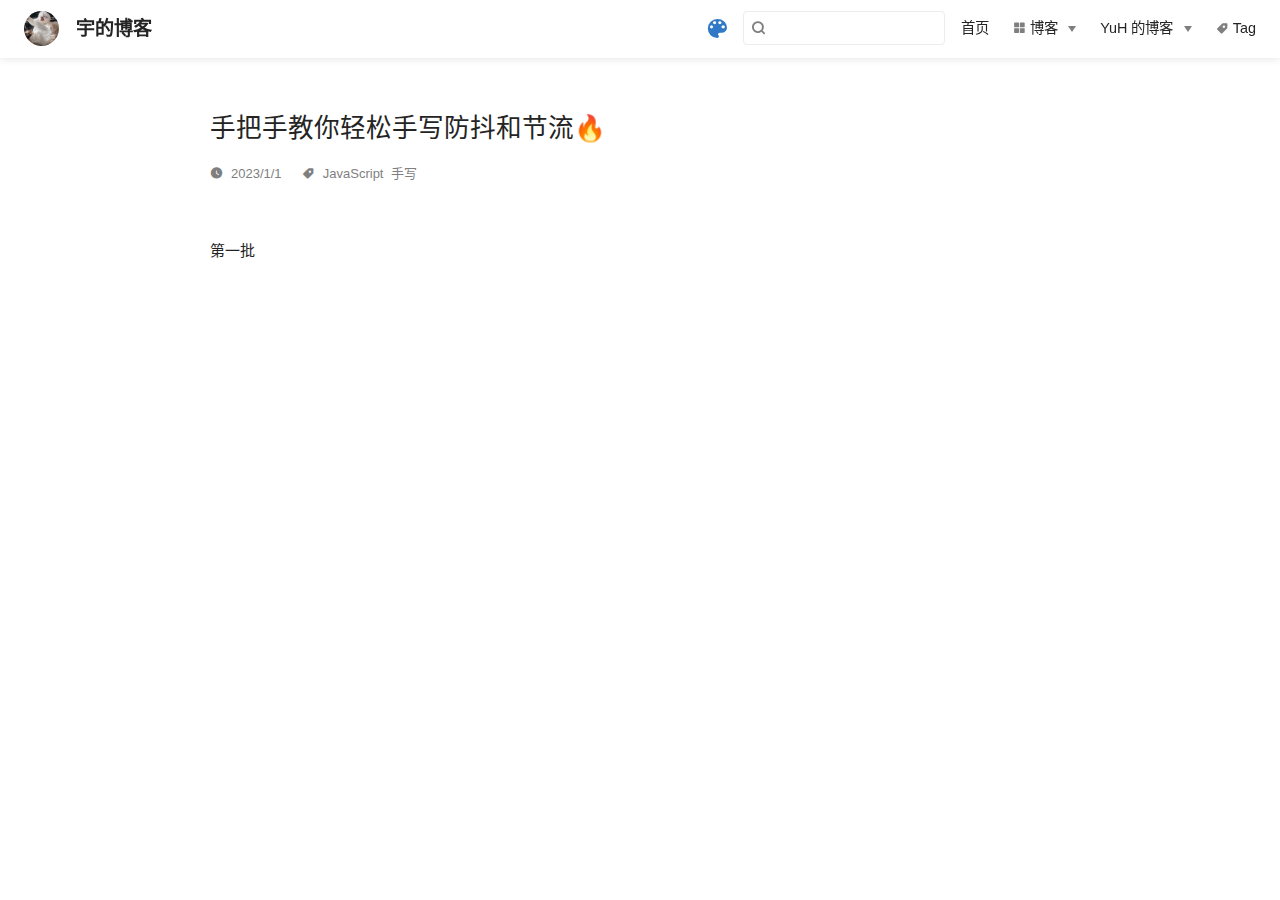
<file: handbook/1.html>
<!DOCTYPE html>
<html lang="zh-CN">
  <head>
    <meta charset="utf-8">
    <meta name="viewport" content="width=device-width,initial-scale=1">
    <title>手把手教你轻松手写防抖和节流🔥 | 宇的博客</title>
    <meta name="generator" content="VuePress 1.9.9">
    
    <meta name="description" content="学习记录">
    
    <link rel="preload" href="/assets/css/0.styles.ba6a11f2.css" as="style"><link rel="preload" href="/assets/js/app.c453601d.js" as="script"><link rel="preload" href="/assets/js/3.bab3937d.js" as="script"><link rel="preload" href="/assets/js/1.c1055887.js" as="script"><link rel="preload" href="/assets/js/11.a1c046de.js" as="script"><link rel="prefetch" href="/assets/js/10.eddf0971.js"><link rel="prefetch" href="/assets/js/12.d0597c7d.js"><link rel="prefetch" href="/assets/js/4.f88f1359.js"><link rel="prefetch" href="/assets/js/5.c5ebf22f.js"><link rel="prefetch" href="/assets/js/6.56a52d47.js"><link rel="prefetch" href="/assets/js/7.1994f539.js"><link rel="prefetch" href="/assets/js/8.4ed24e1a.js"><link rel="prefetch" href="/assets/js/9.4e758a1f.js">
    <link rel="stylesheet" href="/assets/css/0.styles.ba6a11f2.css">
  </head>
  <body>
    <div id="app" data-server-rendered="true"><div class="theme-container no-sidebar" data-v-1c636796><div data-v-1c636796><div class="password-shadow password-wrapper-out" style="display:none;" data-v-2c3e9f55 data-v-1c636796 data-v-1c636796><h3 class="title" data-v-2c3e9f55>宇的博客</h3> <p class="description" data-v-2c3e9f55>学习记录</p> <label id="box" class="inputBox" data-v-2c3e9f55><input type="password" value="" data-v-2c3e9f55> <span data-v-2c3e9f55>Konck! Knock!</span> <button data-v-2c3e9f55>OK</button></label> <div class="footer" data-v-2c3e9f55><span data-v-2c3e9f55><i class="iconfont reco-theme" data-v-2c3e9f55></i> <a target="blank" href="https://vuepress-theme-reco.recoluan.com" data-v-2c3e9f55>vuePress-theme-reco</a></span> <span data-v-2c3e9f55><i class="iconfont reco-copyright" data-v-2c3e9f55></i> <a data-v-2c3e9f55><!---->
          
        <!---->
        2023
      </a></span></div></div> <div class="hide" data-v-1c636796><header class="navbar" data-v-1c636796><div class="sidebar-button"><svg xmlns="http://www.w3.org/2000/svg" aria-hidden="true" role="img" viewBox="0 0 448 512" class="icon"><path fill="currentColor" d="M436 124H12c-6.627 0-12-5.373-12-12V80c0-6.627 5.373-12 12-12h424c6.627 0 12 5.373 12 12v32c0 6.627-5.373 12-12 12zm0 160H12c-6.627 0-12-5.373-12-12v-32c0-6.627 5.373-12 12-12h424c6.627 0 12 5.373 12 12v32c0 6.627-5.373 12-12 12zm0 160H12c-6.627 0-12-5.373-12-12v-32c0-6.627 5.373-12 12-12h424c6.627 0 12 5.373 12 12v32c0 6.627-5.373 12-12 12z"></path></svg></div> <a href="/" class="home-link router-link-active"><img src="/avater.jpg" alt="宇的博客" class="logo"> <span class="site-name">宇的博客</span></a> <div class="links"><div class="color-picker"><a class="color-button"><i class="iconfont reco-color"></i></a> <div class="color-picker-menu" style="display:none;"><div class="mode-options"><h4 class="title">Choose mode</h4> <ul class="color-mode-options"><li class="dark">dark</li><li class="auto active">auto</li><li class="light">light</li></ul></div></div></div> <div class="search-box"><i class="iconfont reco-search"></i> <input aria-label="Search" autocomplete="off" spellcheck="false" value=""> <!----></div> <nav class="nav-links can-hide"><div class="nav-item"><a href="/" class="nav-link"><i class="undefined"></i>
  首页
</a></div><div class="nav-item"><div class="dropdown-wrapper"><a class="dropdown-title"><span class="title"><i class="iconfont reco-category"></i>
      博客
    </span> <span class="arrow right"></span></a> <ul class="nav-dropdown" style="display:none;"><li class="dropdown-item"><!----> <a href="/categories/前端/" class="nav-link"><i class="undefined"></i>
  前端
</a></li></ul></div></div><div class="nav-item"><div class="dropdown-wrapper"><a class="dropdown-title"><span class="title"><i class="undefined"></i>
      YuH 的博客
    </span> <span class="arrow right"></span></a> <ul class="nav-dropdown" style="display:none;"><li class="dropdown-item"><!----> <a href="https://juejin.cn/user/726107228492253" target="_blank" rel="noopener noreferrer" class="nav-link external"><i class="undefined"></i>
  掘金
  <span><svg xmlns="http://www.w3.org/2000/svg" aria-hidden="true" focusable="false" x="0px" y="0px" viewBox="0 0 100 100" width="15" height="15" class="icon outbound"><path fill="currentColor" d="M18.8,85.1h56l0,0c2.2,0,4-1.8,4-4v-32h-8v28h-48v-48h28v-8h-32l0,0c-2.2,0-4,1.8-4,4v56C14.8,83.3,16.6,85.1,18.8,85.1z"></path> <polygon fill="currentColor" points="45.7,48.7 51.3,54.3 77.2,28.5 77.2,37.2 85.2,37.2 85.2,14.9 62.8,14.9 62.8,22.9 71.5,22.9"></polygon></svg> <span class="sr-only">(opens new window)</span></span></a></li><li class="dropdown-item"><!----> <a href="https://github.com/coding-lin" target="_blank" rel="noopener noreferrer" class="nav-link external"><i class="undefined"></i>
  Github
  <span><svg xmlns="http://www.w3.org/2000/svg" aria-hidden="true" focusable="false" x="0px" y="0px" viewBox="0 0 100 100" width="15" height="15" class="icon outbound"><path fill="currentColor" d="M18.8,85.1h56l0,0c2.2,0,4-1.8,4-4v-32h-8v28h-48v-48h28v-8h-32l0,0c-2.2,0-4,1.8-4,4v56C14.8,83.3,16.6,85.1,18.8,85.1z"></path> <polygon fill="currentColor" points="45.7,48.7 51.3,54.3 77.2,28.5 77.2,37.2 85.2,37.2 85.2,14.9 62.8,14.9 62.8,22.9 71.5,22.9"></polygon></svg> <span class="sr-only">(opens new window)</span></span></a></li></ul></div></div><div class="nav-item"><a href="/tag/" class="nav-link"><i class="iconfont reco-tag"></i>
  Tag
</a></div> <!----></nav></div></header> <div class="sidebar-mask" data-v-1c636796></div> <aside class="sidebar" data-v-1c636796><div class="personal-info-wrapper" data-v-6f92ba70 data-v-1c636796><img src="/avater.jpg" alt="author-avatar" class="personal-img" data-v-6f92ba70> <!----> <div class="num" data-v-6f92ba70><div data-v-6f92ba70><h3 data-v-6f92ba70>2</h3> <h6 data-v-6f92ba70>文章</h6></div> <div data-v-6f92ba70><h3 data-v-6f92ba70>2</h3> <h6 data-v-6f92ba70>标签</h6></div></div> <ul class="social-links" data-v-6f92ba70></ul> <hr data-v-6f92ba70></div> <nav class="nav-links"><div class="nav-item"><a href="/" class="nav-link"><i class="undefined"></i>
  首页
</a></div><div class="nav-item"><div class="dropdown-wrapper"><a class="dropdown-title"><span class="title"><i class="iconfont reco-category"></i>
      博客
    </span> <span class="arrow right"></span></a> <ul class="nav-dropdown" style="display:none;"><li class="dropdown-item"><!----> <a href="/categories/前端/" class="nav-link"><i class="undefined"></i>
  前端
</a></li></ul></div></div><div class="nav-item"><div class="dropdown-wrapper"><a class="dropdown-title"><span class="title"><i class="undefined"></i>
      YuH 的博客
    </span> <span class="arrow right"></span></a> <ul class="nav-dropdown" style="display:none;"><li class="dropdown-item"><!----> <a href="https://juejin.cn/user/726107228492253" target="_blank" rel="noopener noreferrer" class="nav-link external"><i class="undefined"></i>
  掘金
  <span><svg xmlns="http://www.w3.org/2000/svg" aria-hidden="true" focusable="false" x="0px" y="0px" viewBox="0 0 100 100" width="15" height="15" class="icon outbound"><path fill="currentColor" d="M18.8,85.1h56l0,0c2.2,0,4-1.8,4-4v-32h-8v28h-48v-48h28v-8h-32l0,0c-2.2,0-4,1.8-4,4v56C14.8,83.3,16.6,85.1,18.8,85.1z"></path> <polygon fill="currentColor" points="45.7,48.7 51.3,54.3 77.2,28.5 77.2,37.2 85.2,37.2 85.2,14.9 62.8,14.9 62.8,22.9 71.5,22.9"></polygon></svg> <span class="sr-only">(opens new window)</span></span></a></li><li class="dropdown-item"><!----> <a href="https://github.com/coding-lin" target="_blank" rel="noopener noreferrer" class="nav-link external"><i class="undefined"></i>
  Github
  <span><svg xmlns="http://www.w3.org/2000/svg" aria-hidden="true" focusable="false" x="0px" y="0px" viewBox="0 0 100 100" width="15" height="15" class="icon outbound"><path fill="currentColor" d="M18.8,85.1h56l0,0c2.2,0,4-1.8,4-4v-32h-8v28h-48v-48h28v-8h-32l0,0c-2.2,0-4,1.8-4,4v56C14.8,83.3,16.6,85.1,18.8,85.1z"></path> <polygon fill="currentColor" points="45.7,48.7 51.3,54.3 77.2,28.5 77.2,37.2 85.2,37.2 85.2,14.9 62.8,14.9 62.8,22.9 71.5,22.9"></polygon></svg> <span class="sr-only">(opens new window)</span></span></a></li></ul></div></div><div class="nav-item"><a href="/tag/" class="nav-link"><i class="iconfont reco-tag"></i>
  Tag
</a></div> <!----></nav> <!----> </aside> <div class="password-shadow password-wrapper-in" style="display:none;" data-v-2c3e9f55 data-v-1c636796><h3 class="title" data-v-2c3e9f55>手把手教你轻松手写防抖和节流🔥</h3> <!----> <label id="box" class="inputBox" data-v-2c3e9f55><input type="password" value="" data-v-2c3e9f55> <span data-v-2c3e9f55>Konck! Knock!</span> <button data-v-2c3e9f55>OK</button></label> <div class="footer" data-v-2c3e9f55><span data-v-2c3e9f55><i class="iconfont reco-theme" data-v-2c3e9f55></i> <a target="blank" href="https://vuepress-theme-reco.recoluan.com" data-v-2c3e9f55>vuePress-theme-reco</a></span> <span data-v-2c3e9f55><i class="iconfont reco-copyright" data-v-2c3e9f55></i> <a data-v-2c3e9f55><!---->
          
        <!---->
        2023
      </a></span></div></div> <div data-v-1c636796><div data-v-1c636796><main class="page" style="padding-right:0;"><section style="display:;"><div class="page-title"><h1 class="title">手把手教你轻松手写防抖和节流🔥</h1> <div data-v-6acedb3b><!----> <i class="iconfont reco-date" data-v-6acedb3b><span data-v-6acedb3b>2023/1/1</span></i> <!----> <i class="tags iconfont reco-tag" data-v-6acedb3b><span class="tag-item" data-v-6acedb3b>JavaScript</span><span class="tag-item" data-v-6acedb3b>手写</span></i></div></div> <div class="theme-reco-content content__default"><p>第一批</p></div></section> <footer class="page-edit"><!----> <!----></footer> <!----> <div class="comments-wrapper"><!----></div></main></div> <!----></div> <ul class="sub-sidebar sub-sidebar-wrapper" style="width:0;" data-v-7115df4a data-v-1c636796></ul></div></div></div><div class="global-ui"><div class="back-to-ceiling" style="right:1rem;bottom:6rem;width:2.5rem;height:2.5rem;border-radius:.25rem;line-height:2.5rem;display:none;" data-v-65133105 data-v-65133105><svg t="1574745035067" viewBox="0 0 1024 1024" version="1.1" xmlns="http://www.w3.org/2000/svg" p-id="5404" class="icon" data-v-65133105><path d="M526.60727968 10.90185116a27.675 27.675 0 0 0-29.21455937 0c-131.36607665 82.28402758-218.69155461 228.01873535-218.69155402 394.07834331a462.20625001 462.20625001 0 0 0 5.36959153 69.94390903c1.00431239 6.55289093-0.34802892 13.13561351-3.76865779 18.80351572-32.63518765 54.11355614-51.75690182 118.55860487-51.7569018 187.94566865a371.06718723 371.06718723 0 0 0 11.50484808 91.98906777c6.53300375 25.50556257 41.68394495 28.14064038 52.69160883 4.22606766 17.37162448-37.73630017 42.14135425-72.50938081 72.80769204-103.21549295 2.18761121 3.04276886 4.15646224 6.24463696 6.40373557 9.22774369a1871.4375 1871.4375 0 0 0 140.04691725 5.34970492 1866.36093723 1866.36093723 0 0 0 140.04691723-5.34970492c2.24727335-2.98310674 4.21612437-6.18497483 6.3937923-9.2178004 30.66633723 30.70611158 55.4360664 65.4791928 72.80769147 103.21549355 11.00766384 23.91457269 46.15860503 21.27949489 52.69160879-4.22606768a371.15156223 371.15156223 0 0 0 11.514792-91.99901164c0-69.36717486-19.13165746-133.82216804-51.75690182-187.92578088-3.42062944-5.66790279-4.76302748-12.26056868-3.76865837-18.80351632a462.20625001 462.20625001 0 0 0 5.36959269-69.943909c-0.00994388-166.08943902-87.32547796-311.81420293-218.6915546-394.09823051zM605.93803103 357.87693858a93.93749974 93.93749974 0 1 1-187.89594924 6.1e-7 93.93749974 93.93749974 0 0 1 187.89594924-6.1e-7z" p-id="5405" data-v-65133105></path><path d="M429.50777625 765.63860547C429.50777625 803.39355007 466.44236686 1000.39046097 512.00932183 1000.39046097c45.56695499 0 82.4922232-197.00623328 82.5015456-234.7518555 0-37.75494459-36.9345906-68.35043303-82.4922232-68.34111062-45.57627738-0.00932239-82.52019037 30.59548842-82.51086798 68.34111062z" p-id="5406" data-v-65133105></path></svg></div></div></div>
    <script src="/assets/js/app.c453601d.js" defer></script><script src="/assets/js/3.bab3937d.js" defer></script><script src="/assets/js/1.c1055887.js" defer></script><script src="/assets/js/11.a1c046de.js" defer></script>
  </body>
</html>
</file>
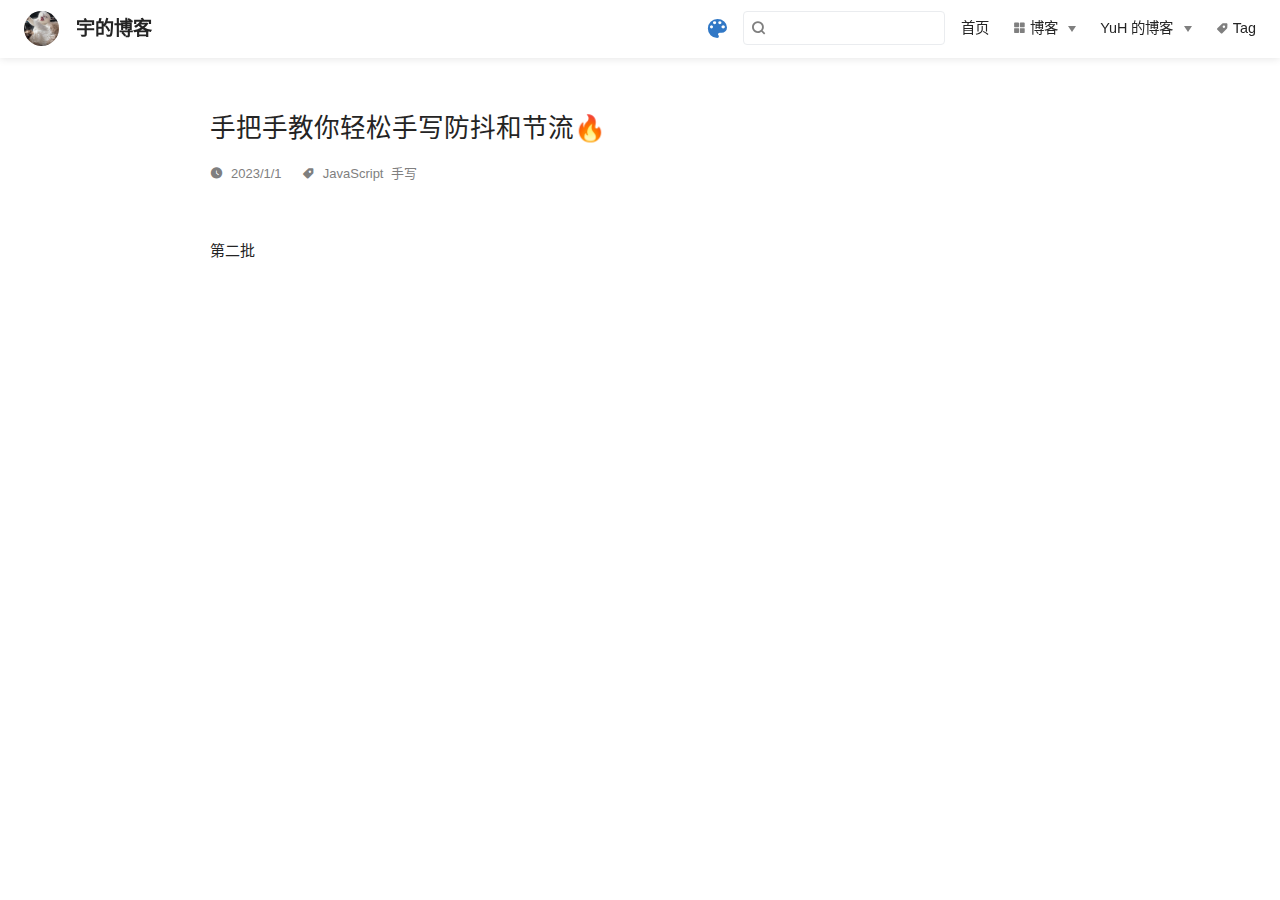
<file: handbook/2.html>
<!DOCTYPE html>
<html lang="zh-CN">
  <head>
    <meta charset="utf-8">
    <meta name="viewport" content="width=device-width,initial-scale=1">
    <title>手把手教你轻松手写防抖和节流🔥 | 宇的博客</title>
    <meta name="generator" content="VuePress 1.9.9">
    
    <meta name="description" content="学习记录">
    
    <link rel="preload" href="/assets/css/0.styles.ba6a11f2.css" as="style"><link rel="preload" href="/assets/js/app.c453601d.js" as="script"><link rel="preload" href="/assets/js/3.bab3937d.js" as="script"><link rel="preload" href="/assets/js/1.c1055887.js" as="script"><link rel="preload" href="/assets/js/12.d0597c7d.js" as="script"><link rel="prefetch" href="/assets/js/10.eddf0971.js"><link rel="prefetch" href="/assets/js/11.a1c046de.js"><link rel="prefetch" href="/assets/js/4.f88f1359.js"><link rel="prefetch" href="/assets/js/5.c5ebf22f.js"><link rel="prefetch" href="/assets/js/6.56a52d47.js"><link rel="prefetch" href="/assets/js/7.1994f539.js"><link rel="prefetch" href="/assets/js/8.4ed24e1a.js"><link rel="prefetch" href="/assets/js/9.4e758a1f.js">
    <link rel="stylesheet" href="/assets/css/0.styles.ba6a11f2.css">
  </head>
  <body>
    <div id="app" data-server-rendered="true"><div class="theme-container no-sidebar" data-v-1c636796><div data-v-1c636796><div class="password-shadow password-wrapper-out" style="display:none;" data-v-2c3e9f55 data-v-1c636796 data-v-1c636796><h3 class="title" data-v-2c3e9f55>宇的博客</h3> <p class="description" data-v-2c3e9f55>学习记录</p> <label id="box" class="inputBox" data-v-2c3e9f55><input type="password" value="" data-v-2c3e9f55> <span data-v-2c3e9f55>Konck! Knock!</span> <button data-v-2c3e9f55>OK</button></label> <div class="footer" data-v-2c3e9f55><span data-v-2c3e9f55><i class="iconfont reco-theme" data-v-2c3e9f55></i> <a target="blank" href="https://vuepress-theme-reco.recoluan.com" data-v-2c3e9f55>vuePress-theme-reco</a></span> <span data-v-2c3e9f55><i class="iconfont reco-copyright" data-v-2c3e9f55></i> <a data-v-2c3e9f55><!---->
          
        <!---->
        2023
      </a></span></div></div> <div class="hide" data-v-1c636796><header class="navbar" data-v-1c636796><div class="sidebar-button"><svg xmlns="http://www.w3.org/2000/svg" aria-hidden="true" role="img" viewBox="0 0 448 512" class="icon"><path fill="currentColor" d="M436 124H12c-6.627 0-12-5.373-12-12V80c0-6.627 5.373-12 12-12h424c6.627 0 12 5.373 12 12v32c0 6.627-5.373 12-12 12zm0 160H12c-6.627 0-12-5.373-12-12v-32c0-6.627 5.373-12 12-12h424c6.627 0 12 5.373 12 12v32c0 6.627-5.373 12-12 12zm0 160H12c-6.627 0-12-5.373-12-12v-32c0-6.627 5.373-12 12-12h424c6.627 0 12 5.373 12 12v32c0 6.627-5.373 12-12 12z"></path></svg></div> <a href="/" class="home-link router-link-active"><img src="/avater.jpg" alt="宇的博客" class="logo"> <span class="site-name">宇的博客</span></a> <div class="links"><div class="color-picker"><a class="color-button"><i class="iconfont reco-color"></i></a> <div class="color-picker-menu" style="display:none;"><div class="mode-options"><h4 class="title">Choose mode</h4> <ul class="color-mode-options"><li class="dark">dark</li><li class="auto active">auto</li><li class="light">light</li></ul></div></div></div> <div class="search-box"><i class="iconfont reco-search"></i> <input aria-label="Search" autocomplete="off" spellcheck="false" value=""> <!----></div> <nav class="nav-links can-hide"><div class="nav-item"><a href="/" class="nav-link"><i class="undefined"></i>
  首页
</a></div><div class="nav-item"><div class="dropdown-wrapper"><a class="dropdown-title"><span class="title"><i class="iconfont reco-category"></i>
      博客
    </span> <span class="arrow right"></span></a> <ul class="nav-dropdown" style="display:none;"><li class="dropdown-item"><!----> <a href="/categories/前端/" class="nav-link"><i class="undefined"></i>
  前端
</a></li></ul></div></div><div class="nav-item"><div class="dropdown-wrapper"><a class="dropdown-title"><span class="title"><i class="undefined"></i>
      YuH 的博客
    </span> <span class="arrow right"></span></a> <ul class="nav-dropdown" style="display:none;"><li class="dropdown-item"><!----> <a href="https://juejin.cn/user/726107228492253" target="_blank" rel="noopener noreferrer" class="nav-link external"><i class="undefined"></i>
  掘金
  <span><svg xmlns="http://www.w3.org/2000/svg" aria-hidden="true" focusable="false" x="0px" y="0px" viewBox="0 0 100 100" width="15" height="15" class="icon outbound"><path fill="currentColor" d="M18.8,85.1h56l0,0c2.2,0,4-1.8,4-4v-32h-8v28h-48v-48h28v-8h-32l0,0c-2.2,0-4,1.8-4,4v56C14.8,83.3,16.6,85.1,18.8,85.1z"></path> <polygon fill="currentColor" points="45.7,48.7 51.3,54.3 77.2,28.5 77.2,37.2 85.2,37.2 85.2,14.9 62.8,14.9 62.8,22.9 71.5,22.9"></polygon></svg> <span class="sr-only">(opens new window)</span></span></a></li><li class="dropdown-item"><!----> <a href="https://github.com/coding-lin" target="_blank" rel="noopener noreferrer" class="nav-link external"><i class="undefined"></i>
  Github
  <span><svg xmlns="http://www.w3.org/2000/svg" aria-hidden="true" focusable="false" x="0px" y="0px" viewBox="0 0 100 100" width="15" height="15" class="icon outbound"><path fill="currentColor" d="M18.8,85.1h56l0,0c2.2,0,4-1.8,4-4v-32h-8v28h-48v-48h28v-8h-32l0,0c-2.2,0-4,1.8-4,4v56C14.8,83.3,16.6,85.1,18.8,85.1z"></path> <polygon fill="currentColor" points="45.7,48.7 51.3,54.3 77.2,28.5 77.2,37.2 85.2,37.2 85.2,14.9 62.8,14.9 62.8,22.9 71.5,22.9"></polygon></svg> <span class="sr-only">(opens new window)</span></span></a></li></ul></div></div><div class="nav-item"><a href="/tag/" class="nav-link"><i class="iconfont reco-tag"></i>
  Tag
</a></div> <!----></nav></div></header> <div class="sidebar-mask" data-v-1c636796></div> <aside class="sidebar" data-v-1c636796><div class="personal-info-wrapper" data-v-6f92ba70 data-v-1c636796><img src="/avater.jpg" alt="author-avatar" class="personal-img" data-v-6f92ba70> <!----> <div class="num" data-v-6f92ba70><div data-v-6f92ba70><h3 data-v-6f92ba70>2</h3> <h6 data-v-6f92ba70>文章</h6></div> <div data-v-6f92ba70><h3 data-v-6f92ba70>2</h3> <h6 data-v-6f92ba70>标签</h6></div></div> <ul class="social-links" data-v-6f92ba70></ul> <hr data-v-6f92ba70></div> <nav class="nav-links"><div class="nav-item"><a href="/" class="nav-link"><i class="undefined"></i>
  首页
</a></div><div class="nav-item"><div class="dropdown-wrapper"><a class="dropdown-title"><span class="title"><i class="iconfont reco-category"></i>
      博客
    </span> <span class="arrow right"></span></a> <ul class="nav-dropdown" style="display:none;"><li class="dropdown-item"><!----> <a href="/categories/前端/" class="nav-link"><i class="undefined"></i>
  前端
</a></li></ul></div></div><div class="nav-item"><div class="dropdown-wrapper"><a class="dropdown-title"><span class="title"><i class="undefined"></i>
      YuH 的博客
    </span> <span class="arrow right"></span></a> <ul class="nav-dropdown" style="display:none;"><li class="dropdown-item"><!----> <a href="https://juejin.cn/user/726107228492253" target="_blank" rel="noopener noreferrer" class="nav-link external"><i class="undefined"></i>
  掘金
  <span><svg xmlns="http://www.w3.org/2000/svg" aria-hidden="true" focusable="false" x="0px" y="0px" viewBox="0 0 100 100" width="15" height="15" class="icon outbound"><path fill="currentColor" d="M18.8,85.1h56l0,0c2.2,0,4-1.8,4-4v-32h-8v28h-48v-48h28v-8h-32l0,0c-2.2,0-4,1.8-4,4v56C14.8,83.3,16.6,85.1,18.8,85.1z"></path> <polygon fill="currentColor" points="45.7,48.7 51.3,54.3 77.2,28.5 77.2,37.2 85.2,37.2 85.2,14.9 62.8,14.9 62.8,22.9 71.5,22.9"></polygon></svg> <span class="sr-only">(opens new window)</span></span></a></li><li class="dropdown-item"><!----> <a href="https://github.com/coding-lin" target="_blank" rel="noopener noreferrer" class="nav-link external"><i class="undefined"></i>
  Github
  <span><svg xmlns="http://www.w3.org/2000/svg" aria-hidden="true" focusable="false" x="0px" y="0px" viewBox="0 0 100 100" width="15" height="15" class="icon outbound"><path fill="currentColor" d="M18.8,85.1h56l0,0c2.2,0,4-1.8,4-4v-32h-8v28h-48v-48h28v-8h-32l0,0c-2.2,0-4,1.8-4,4v56C14.8,83.3,16.6,85.1,18.8,85.1z"></path> <polygon fill="currentColor" points="45.7,48.7 51.3,54.3 77.2,28.5 77.2,37.2 85.2,37.2 85.2,14.9 62.8,14.9 62.8,22.9 71.5,22.9"></polygon></svg> <span class="sr-only">(opens new window)</span></span></a></li></ul></div></div><div class="nav-item"><a href="/tag/" class="nav-link"><i class="iconfont reco-tag"></i>
  Tag
</a></div> <!----></nav> <!----> </aside> <div class="password-shadow password-wrapper-in" style="display:none;" data-v-2c3e9f55 data-v-1c636796><h3 class="title" data-v-2c3e9f55>手把手教你轻松手写防抖和节流🔥</h3> <!----> <label id="box" class="inputBox" data-v-2c3e9f55><input type="password" value="" data-v-2c3e9f55> <span data-v-2c3e9f55>Konck! Knock!</span> <button data-v-2c3e9f55>OK</button></label> <div class="footer" data-v-2c3e9f55><span data-v-2c3e9f55><i class="iconfont reco-theme" data-v-2c3e9f55></i> <a target="blank" href="https://vuepress-theme-reco.recoluan.com" data-v-2c3e9f55>vuePress-theme-reco</a></span> <span data-v-2c3e9f55><i class="iconfont reco-copyright" data-v-2c3e9f55></i> <a data-v-2c3e9f55><!---->
          
        <!---->
        2023
      </a></span></div></div> <div data-v-1c636796><div data-v-1c636796><main class="page" style="padding-right:0;"><section style="display:;"><div class="page-title"><h1 class="title">手把手教你轻松手写防抖和节流🔥</h1> <div data-v-6acedb3b><!----> <i class="iconfont reco-date" data-v-6acedb3b><span data-v-6acedb3b>2023/1/1</span></i> <!----> <i class="tags iconfont reco-tag" data-v-6acedb3b><span class="tag-item" data-v-6acedb3b>JavaScript</span><span class="tag-item" data-v-6acedb3b>手写</span></i></div></div> <div class="theme-reco-content content__default"><p>第二批</p></div></section> <footer class="page-edit"><!----> <!----></footer> <!----> <div class="comments-wrapper"><!----></div></main></div> <!----></div> <ul class="sub-sidebar sub-sidebar-wrapper" style="width:0;" data-v-7115df4a data-v-1c636796></ul></div></div></div><div class="global-ui"><div class="back-to-ceiling" style="right:1rem;bottom:6rem;width:2.5rem;height:2.5rem;border-radius:.25rem;line-height:2.5rem;display:none;" data-v-65133105 data-v-65133105><svg t="1574745035067" viewBox="0 0 1024 1024" version="1.1" xmlns="http://www.w3.org/2000/svg" p-id="5404" class="icon" data-v-65133105><path d="M526.60727968 10.90185116a27.675 27.675 0 0 0-29.21455937 0c-131.36607665 82.28402758-218.69155461 228.01873535-218.69155402 394.07834331a462.20625001 462.20625001 0 0 0 5.36959153 69.94390903c1.00431239 6.55289093-0.34802892 13.13561351-3.76865779 18.80351572-32.63518765 54.11355614-51.75690182 118.55860487-51.7569018 187.94566865a371.06718723 371.06718723 0 0 0 11.50484808 91.98906777c6.53300375 25.50556257 41.68394495 28.14064038 52.69160883 4.22606766 17.37162448-37.73630017 42.14135425-72.50938081 72.80769204-103.21549295 2.18761121 3.04276886 4.15646224 6.24463696 6.40373557 9.22774369a1871.4375 1871.4375 0 0 0 140.04691725 5.34970492 1866.36093723 1866.36093723 0 0 0 140.04691723-5.34970492c2.24727335-2.98310674 4.21612437-6.18497483 6.3937923-9.2178004 30.66633723 30.70611158 55.4360664 65.4791928 72.80769147 103.21549355 11.00766384 23.91457269 46.15860503 21.27949489 52.69160879-4.22606768a371.15156223 371.15156223 0 0 0 11.514792-91.99901164c0-69.36717486-19.13165746-133.82216804-51.75690182-187.92578088-3.42062944-5.66790279-4.76302748-12.26056868-3.76865837-18.80351632a462.20625001 462.20625001 0 0 0 5.36959269-69.943909c-0.00994388-166.08943902-87.32547796-311.81420293-218.6915546-394.09823051zM605.93803103 357.87693858a93.93749974 93.93749974 0 1 1-187.89594924 6.1e-7 93.93749974 93.93749974 0 0 1 187.89594924-6.1e-7z" p-id="5405" data-v-65133105></path><path d="M429.50777625 765.63860547C429.50777625 803.39355007 466.44236686 1000.39046097 512.00932183 1000.39046097c45.56695499 0 82.4922232-197.00623328 82.5015456-234.7518555 0-37.75494459-36.9345906-68.35043303-82.4922232-68.34111062-45.57627738-0.00932239-82.52019037 30.59548842-82.51086798 68.34111062z" p-id="5406" data-v-65133105></path></svg></div></div></div>
    <script src="/assets/js/app.c453601d.js" defer></script><script src="/assets/js/3.bab3937d.js" defer></script><script src="/assets/js/1.c1055887.js" defer></script><script src="/assets/js/12.d0597c7d.js" defer></script>
  </body>
</html>
</file>
<file: assets/css/0.styles.ba6a11f2.css>
.medium-zoom-overlay{z-index:100}.medium-zoom-overlay~img{z-index:101}.dark .content__default code{background-color:rgba(58,58,92,.7);color:#fff}.back-to-ceiling[data-v-65133105]{background-color:#fff;background-color:var(--background-color);box-shadow:0 1px 6px 0 rgba(0,0,0,.2);box-shadow:var(--box-shadow);position:fixed;display:inline-block;text-align:center;cursor:pointer}.back-to-ceiling[data-v-65133105]::hover{background:#d5dbe7}.back-to-ceiling .icon[data-v-65133105]{position:absolute;top:0;bottom:0;left:0;right:0;margin:auto;width:26px;height:26px;fill:#3178c6}.fade-enter-active[data-v-65133105],.fade-leave-active[data-v-65133105]{transition:all .5s}.fade-enter[data-v-65133105],.fade-leave-to[data-v-65133105]{opacity:0;transform:translateY(120px)}.pagation[data-v-1090807b]{font-weight:700;text-align:center;color:#888;color:var(--text-color);margin:20px auto 0;background:#f2f2f2;background:var(--background-color)}.pagation .pagation-list[data-v-1090807b]{font-size:0;line-height:50px;-webkit-touch-callout:none;-webkit-user-select:none;-moz-user-select:none;user-select:none}.pagation .pagation-list span[data-v-1090807b]{font-size:14px}.pagation .pagation-list span.jump[data-v-1090807b],.pagation .pagation-list span.jumpinp input[data-v-1090807b]{box-shadow:var(--box-shadow);border:1px solid var(--border-color)!important;border:1px solid #ccc}.pagation .pagation-list span.jump[data-v-1090807b]{padding:5px 8px;border-radius:4px;cursor:pointer;margin-left:5px}.pagation .pagation-list span.jumpinp input[data-v-1090807b]{width:55px;height:26px;background-color:var(--background-color);font-size:13px;border-radius:4px;text-align:center;outline:none}.pagation .pagation-list span.bgprimary[data-v-1090807b]{cursor:default;color:#fff;background:#3178c6;border-color:#3178c6}.pagation .pagation-list span.ellipsis[data-v-1090807b]{padding:0 8px}.pagation .pagation-list span.jumppoint[data-v-1090807b]{margin:0 10px 0 30px}.valine-wrapper #valine.v .vbtn{color:#2c3e50;color:var(--text-color);border:1px solid #eaecef;border-color:var(--border-color)}.valine-wrapper #valine.v .vbtn:hover{color:#3178c6;border-color:#3178c6}.valine-wrapper #valine.v .vwrap{background:rgba(27,31,35,.05);background:var(--code-color);border:1px solid #eaecef;border-color:var(--border-color)}.valine-wrapper #valine.v .vwrap .vheader .vinput{border-bottom:1px dashed var(--border-color)}.valine-wrapper #valine.v .vwrap .vheader .vinput:focus{border-bottom-color:#3178c6}.valine-wrapper #valine.v .vwrap .vheader .vinput:-internal-autofill-selected{background-color:var(--code-color)!important}.valine-wrapper #valine.v .vinfo{padding-left:.6rem}.valine-wrapper #valine.v .vcard .vquote{margin-left:0;border-left:none}.valine-wrapper #valine.v .vcard .vimg{width:2.8rem;height:2.8rem;border-radius:.25rem;border:none}.valine-wrapper #valine.v .vcard .vhead .vnick{color:#3178c6}.valine-wrapper #valine.v .vcard .vhead .vnick:before{background:#3178c6}.valine-wrapper #valine.v .vh{border-bottom:none}.valine-wrapper #valine.v .vh .vhead .vsys{color:#3178c6;color:var(--text-color);background:rgba(27,31,35,.05);background:var(--code-color)}.valine-wrapper #valine.v .vh .vmeta{margin-bottom:1rem}.valine-wrapper #valine.v .vh .vmeta .vat{margin-right:.3rem;background:rgba(27,31,35,.05);background:var(--code-color);border-radius:.25rem;padding:0 .4rem;color:var(--text-color);border:1px solid #eaecef;border-color:var(--border-color)}.valine-wrapper #valine.v .vh .vmeta .vat:hover{color:#3178c6;border-color:#3178c6}.valine-wrapper #valine.v .vh .vcontent{background:rgba(27,31,35,.05);background:var(--code-color);border-radius:.25rem;margin:0 .3rem;padding:.1rem .6rem .05rem}.valine-wrapper #valine.v .vh .vcontent p .at{color:#3178c6}.valine-wrapper #valine.v .vh .vcontent.expand:before{z-index:1;background:linear-gradient(180deg,hsla(0,0%,100%,0),#fff);background:linear-gradient(180deg,hsla(0,0%,100%,0),var(--background-color))}.valine-wrapper #valine.v .vh .vcontent.expand:after{color:#3178c6;color:var(--text-color);background:#fff;background:var(--background-color)}.valine-wrapper #valine.v .info{padding-right:.6rem}.valine-wrapper #valine.v .vbtn,.valine-wrapper #valine.v code,.valine-wrapper #valine.v pre{background:var(--background-color);color:var(--text-color)}.valine-wrapper #valine.v a{color:#3178c6}.valine-wrapper #valine.v a:before{background:#3178c6}

/*!
 * vssue - A vue-powered issue-based comment plugin
 *
 * @version v1.4.8
 * @link https://vssue.js.org
 * @license MIT
 * @copyright 2018-2021 meteorlxy
 */.vssue{color:#2c3e50}.vssue .vssue-button{color:#3eaf7c;border:2px solid #3eaf7c}.vssue .vssue-button:not(:disabled).vssue-button-primary{color:#3eaf7c;border-color:#3eaf7c}.vssue .vssue-icon{fill:#3eaf7c}.vssue .vssue-notice .vssue-alert{color:#3eaf7c;border:2px solid #c3ead8;background-color:#f5fbf8}.vssue .vssue-notice .vssue-progress{background-color:#3eaf7c}.vssue .vssue-status{color:#3eaf7c}@media screen and (max-width:576px){.vssue .vssue-new-comment .vssue-new-comment-body{margin-left:60px}}@media screen and (min-width:577px){.vssue .vssue-new-comment .vssue-new-comment-body{margin-left:70px}}@media screen and (max-width:576px){.vssue .vssue-new-comment .vssue-new-comment-footer{text-align:center}.vssue .vssue-new-comment .vssue-new-comment-footer .vssue-new-comment-operations{margin-top:10px}}@media screen and (min-width:577px){.vssue .vssue-new-comment .vssue-new-comment-footer{margin-left:70px;text-align:right}.vssue .vssue-new-comment .vssue-new-comment-footer .vssue-current-user{float:left}}.vssue .vssue-new-comment .vssue-new-comment-input{background-color:#f5fbf8}.vssue .vssue-comments .vssue-comment.vssue-comment-edit-mode .vssue-comment-main,.vssue .vssue-new-comment .vssue-new-comment-input:focus{border-color:#9adbbe;box-shadow:0 0 1px 1px #9adbbe}@media screen and (max-width:576px){.vssue .vssue-comments .vssue-comment .vssue-comment-body{margin-left:60px}}@media screen and (min-width:577px){.vssue .vssue-comments .vssue-comment .vssue-comment-body{margin-left:70px}}.vssue .vssue-comments .vssue-comment .vssue-comment-footer .vssue-comment-operations,.vssue .vssue-comments .vssue-comment .vssue-comment-footer .vssue-comment-reactions .vssue-comment-reaction{color:#3eaf7c}@media screen and (max-width:576px){.vssue .vssue-pagination{flex-direction:column;justify-content:center;text-align:center}}@media screen and (max-width:576px){.vssue .vssue-pagination .vssue-pagination-page{margin-top:10px}}@media screen and (min-width:577px){.vssue .vssue-pagination .vssue-pagination-page{text-align:right}}.vssue .vssue-pagination .vssue-pagination-select{border:1px solid #9adbbe}.vssue .vssue-pagination .vssue-pagination-select:focus{box-shadow:0 0 .2px .2px #9adbbe}.vssue .vssue-pagination .vssue-pagination-link:not(.disabled),.vssue :not(.vssue-comment-content) a{color:#3eaf7c}.markdown-body .tab-size[data-tab-size="1"]{-o-tab-size:1}.markdown-body .tab-size[data-tab-size="2"]{-o-tab-size:2}.markdown-body .tab-size[data-tab-size="3"]{-o-tab-size:3}.markdown-body .tab-size[data-tab-size="4"]{-o-tab-size:4}.markdown-body .tab-size[data-tab-size="5"]{-o-tab-size:5}.markdown-body .tab-size[data-tab-size="6"]{-o-tab-size:6}.markdown-body .tab-size[data-tab-size="7"]{-o-tab-size:7}.markdown-body .tab-size[data-tab-size="8"]{-o-tab-size:8}.markdown-body .tab-size[data-tab-size="9"]{-o-tab-size:9}.markdown-body .tab-size[data-tab-size="10"]{-o-tab-size:10}.markdown-body .tab-size[data-tab-size="11"]{-o-tab-size:11}.markdown-body .tab-size[data-tab-size="12"]{-o-tab-size:12}@font-face{font-family:octicons-link;src:url([data-uri]) format("woff")}.markdown-body .octicon{display:inline-block;fill:currentColor;vertical-align:text-bottom}.markdown-body .anchor{float:left;line-height:1;margin-left:-20px;padding-right:4px}.markdown-body .anchor:focus{outline:none}.markdown-body h1 .octicon-link,.markdown-body h2 .octicon-link,.markdown-body h3 .octicon-link,.markdown-body h4 .octicon-link,.markdown-body h5 .octicon-link,.markdown-body h6 .octicon-link{color:#1b1f23;vertical-align:middle;visibility:hidden}.markdown-body h1:hover .anchor,.markdown-body h2:hover .anchor,.markdown-body h3:hover .anchor,.markdown-body h4:hover .anchor,.markdown-body h5:hover .anchor,.markdown-body h6:hover .anchor{text-decoration:none}.markdown-body h1:hover .anchor .octicon-link,.markdown-body h2:hover .anchor .octicon-link,.markdown-body h3:hover .anchor .octicon-link,.markdown-body h4:hover .anchor .octicon-link,.markdown-body h5:hover .anchor .octicon-link,.markdown-body h6:hover .anchor .octicon-link{visibility:visible}.markdown-body{-ms-text-size-adjust:100%;-webkit-text-size-adjust:100%;color:#24292e;font-family:-apple-system,BlinkMacSystemFont,Segoe UI,Helvetica,Arial,sans-serif,Apple Color Emoji,Segoe UI Emoji,Segoe UI Symbol;font-size:16px;line-height:1.5;word-wrap:break-word}.markdown-body .pl-c{color:#6a737d}.markdown-body .pl-c1,.markdown-body .pl-s .pl-v{color:#005cc5}.markdown-body .pl-e,.markdown-body .pl-en{color:#6f42c1}.markdown-body .pl-s .pl-s1,.markdown-body .pl-smi{color:#24292e}.markdown-body .pl-ent{color:#22863a}.markdown-body .pl-k{color:#d73a49}.markdown-body .pl-pds,.markdown-body .pl-s,.markdown-body .pl-s .pl-pse .pl-s1,.markdown-body .pl-sr,.markdown-body .pl-sr .pl-cce,.markdown-body .pl-sr .pl-sra,.markdown-body .pl-sr .pl-sre{color:#032f62}.markdown-body .pl-smw,.markdown-body .pl-v{color:#e36209}.markdown-body .pl-bu{color:#b31d28}.markdown-body .pl-ii{background-color:#b31d28;color:#fafbfc}.markdown-body .pl-c2{background-color:#d73a49;color:#fafbfc}.markdown-body .pl-c2:before{content:"^M"}.markdown-body .pl-sr .pl-cce{color:#22863a;font-weight:700}.markdown-body .pl-ml{color:#735c0f}.markdown-body .pl-mh,.markdown-body .pl-mh .pl-en,.markdown-body .pl-ms{color:#005cc5;font-weight:700}.markdown-body .pl-mi{color:#24292e;font-style:italic}.markdown-body .pl-mb{color:#24292e;font-weight:700}.markdown-body .pl-md{background-color:#ffeef0;color:#b31d28}.markdown-body .pl-mi1{background-color:#f0fff4;color:#22863a}.markdown-body .pl-mc{background-color:#ffebda;color:#e36209}.markdown-body .pl-mi2{background-color:#005cc5;color:#f6f8fa}.markdown-body .pl-mdr{color:#6f42c1;font-weight:700}.markdown-body .pl-ba{color:#586069}.markdown-body .pl-sg{color:#959da5}.markdown-body .pl-corl{color:#032f62;text-decoration:underline}.markdown-body details{display:block}.markdown-body summary{display:list-item}.markdown-body a{background-color:transparent}.markdown-body a:active,.markdown-body a:hover{outline-width:0}.markdown-body strong{font-weight:inherit;font-weight:bolder}.markdown-body h1{margin:.67em 0}.markdown-body img{border-style:none}.markdown-body code,.markdown-body kbd,.markdown-body pre{font-family:monospace,monospace;font-size:1em}.markdown-body hr{box-sizing:content-box;overflow:visible}.markdown-body input{font:inherit;margin:0;overflow:visible}.markdown-body [type=checkbox]{box-sizing:border-box;padding:0}.markdown-body *{box-sizing:border-box}.markdown-body input{font-family:inherit;font-size:inherit;line-height:inherit}.markdown-body a{color:#0366d6;text-decoration:none}.markdown-body a:hover{text-decoration:underline}.markdown-body strong{font-weight:600}.markdown-body hr{background:transparent;border-bottom:1px solid #dfe2e5;height:0;margin:15px 0;overflow:hidden}.markdown-body hr:after,.markdown-body hr:before{content:"";display:table}.markdown-body hr:after{clear:both}.markdown-body table{border-collapse:collapse;border-spacing:0}.markdown-body td,.markdown-body th{padding:0}.markdown-body details summary{cursor:pointer}.markdown-body h1,.markdown-body h2,.markdown-body h3,.markdown-body h4,.markdown-body h5,.markdown-body h6{margin-bottom:0;margin-top:0}.markdown-body h1{font-size:32px}.markdown-body h1,.markdown-body h2{font-weight:600}.markdown-body h2{font-size:24px}.markdown-body h3{font-size:20px}.markdown-body h3,.markdown-body h4{font-weight:600}.markdown-body h4{font-size:16px}.markdown-body h5{font-size:14px}.markdown-body h5,.markdown-body h6{font-weight:600}.markdown-body h6{font-size:12px}.markdown-body p{margin-bottom:10px;margin-top:0}.markdown-body blockquote{margin:0}.markdown-body ol,.markdown-body ul{margin-bottom:0;margin-top:0;padding-left:0}.markdown-body ol ol,.markdown-body ul ol{list-style-type:lower-roman}.markdown-body ol ol ol,.markdown-body ol ul ol,.markdown-body ul ol ol,.markdown-body ul ul ol{list-style-type:lower-alpha}.markdown-body dd{margin-left:0}.markdown-body code,.markdown-body pre{font-family:SFMono-Regular,Consolas,Liberation Mono,Menlo,Courier,monospace;font-size:12px}.markdown-body pre{margin-bottom:0;margin-top:0}.markdown-body input::-webkit-inner-spin-button,.markdown-body input::-webkit-outer-spin-button{-webkit-appearance:none;appearance:none;margin:0}.markdown-body .border{border:1px solid #e1e4e8!important}.markdown-body .border-0{border:0!important}.markdown-body .border-bottom{border-bottom:1px solid #e1e4e8!important}.markdown-body .rounded-1{border-radius:3px!important}.markdown-body .bg-white{background-color:#fff!important}.markdown-body .bg-gray-light{background-color:#fafbfc!important}.markdown-body .text-gray-light{color:#6a737d!important}.markdown-body .mb-0{margin-bottom:0!important}.markdown-body .my-2{margin-bottom:8px!important;margin-top:8px!important}.markdown-body .py-0{padding-bottom:0!important;padding-top:0!important}.markdown-body .py-2{padding-bottom:8px!important;padding-top:8px!important}.markdown-body .pl-3,.markdown-body .px-3{padding-left:16px!important}.markdown-body .px-3{padding-right:16px!important}.markdown-body .f6{font-size:12px!important}.markdown-body .lh-condensed{line-height:1.25!important}.markdown-body .text-bold{font-weight:600!important}.markdown-body:after,.markdown-body:before{content:"";display:table}.markdown-body:after{clear:both}.markdown-body>:first-child{margin-top:0!important}.markdown-body>:last-child{margin-bottom:0!important}.markdown-body a:not([href]){color:inherit;text-decoration:none}.markdown-body blockquote,.markdown-body dl,.markdown-body ol,.markdown-body p,.markdown-body pre,.markdown-body table,.markdown-body ul{margin-bottom:16px;margin-top:0}.markdown-body hr{background-color:#e1e4e8;border:0;height:.25em;margin:24px 0;padding:0}.markdown-body blockquote{border-left:.25em solid #dfe2e5;color:#6a737d;padding:0 1em}.markdown-body blockquote>:first-child{margin-top:0}.markdown-body blockquote>:last-child{margin-bottom:0}.markdown-body kbd{border:1px solid #c6cbd1;border-bottom-color:#959da5;box-shadow:inset 0 -1px 0 #959da5;font-size:11px}.markdown-body h1,.markdown-body h2,.markdown-body h3,.markdown-body h4,.markdown-body h5,.markdown-body h6{font-weight:600;line-height:1.25;margin-bottom:16px;margin-top:24px}.markdown-body h1{font-size:2em}.markdown-body h1,.markdown-body h2{border-bottom:1px solid #eaecef;padding-bottom:.3em}.markdown-body h2{font-size:1.5em}.markdown-body h3{font-size:1.25em}.markdown-body h4{font-size:1em}.markdown-body h5{font-size:.875em}.markdown-body h6{color:#6a737d;font-size:.85em}.markdown-body ol,.markdown-body ul{padding-left:2em}.markdown-body ol ol,.markdown-body ol ul,.markdown-body ul ol,.markdown-body ul ul{margin-bottom:0;margin-top:0}.markdown-body li{word-wrap:break-all}.markdown-body li>p{margin-top:16px}.markdown-body li+li{margin-top:.25em}.markdown-body dl{padding:0}.markdown-body dl dt{font-size:1em;font-style:italic;font-weight:600;margin-top:16px;padding:0}.markdown-body dl dd{margin-bottom:16px;padding:0 16px}.markdown-body table{display:block;overflow:auto;width:100%}.markdown-body table th{font-weight:600}.markdown-body table td,.markdown-body table th{border:1px solid #dfe2e5;padding:6px 13px}.markdown-body table tr{background-color:#fff;border-top:1px solid #c6cbd1}.markdown-body table tr:nth-child(2n){background-color:#f6f8fa}.markdown-body img{background-color:#fff;box-sizing:content-box;max-width:100%}.markdown-body img[align=right]{padding-left:20px}.markdown-body img[align=left]{padding-right:20px}.markdown-body code{background-color:rgba(27,31,35,.05);border-radius:3px;font-size:85%;margin:0;padding:.2em .4em}.markdown-body pre{word-wrap:normal}.markdown-body pre>code{background:transparent;border:0;font-size:100%;margin:0;padding:0;white-space:pre;word-break:normal}.markdown-body .highlight{margin-bottom:16px}.markdown-body .highlight pre{margin-bottom:0;word-break:normal}.markdown-body .highlight pre,.markdown-body pre{background-color:#f6f8fa;border-radius:3px;font-size:85%;line-height:1.45;overflow:auto;padding:16px}.markdown-body pre code{background-color:transparent;border:0;display:inline;line-height:inherit;margin:0;max-width:auto;overflow:visible;padding:0;word-wrap:normal}.markdown-body .commit-tease-sha{color:#444d56;display:inline-block;font-family:SFMono-Regular,Consolas,Liberation Mono,Menlo,Courier,monospace;font-size:90%}.markdown-body .blob-wrapper{border-bottom-left-radius:3px;border-bottom-right-radius:3px;overflow-x:auto;overflow-y:hidden}.markdown-body .blob-wrapper-embedded{max-height:240px;overflow-y:auto}.markdown-body .blob-num{-moz-user-select:none;-ms-user-select:none;-webkit-user-select:none;color:rgba(27,31,35,.3);cursor:pointer;font-family:SFMono-Regular,Consolas,Liberation Mono,Menlo,Courier,monospace;font-size:12px;line-height:20px;min-width:50px;padding-left:10px;padding-right:10px;text-align:right;user-select:none;vertical-align:top;white-space:nowrap;width:1%}.markdown-body .blob-num:hover{color:rgba(27,31,35,.6)}.markdown-body .blob-num:before{content:attr(data-line-number)}.markdown-body .blob-code{line-height:20px;padding-left:10px;padding-right:10px;position:relative;vertical-align:top}.markdown-body .blob-code-inner{color:#24292e;font-family:SFMono-Regular,Consolas,Liberation Mono,Menlo,Courier,monospace;font-size:12px;overflow:visible;white-space:pre;word-wrap:normal}.markdown-body .pl-token.active,.markdown-body .pl-token:hover{background:#ffea7f;cursor:pointer}.markdown-body kbd{background-color:#fafbfc;border:1px solid #d1d5da;border-bottom-color:#c6cbd1;border-radius:3px;box-shadow:inset 0 -1px 0 #c6cbd1;color:#444d56;display:inline-block;font:11px SFMono-Regular,Consolas,Liberation Mono,Menlo,Courier,monospace;line-height:10px;padding:3px 5px;vertical-align:middle}.markdown-body :checked+.radio-label{border-color:#0366d6;position:relative;z-index:1}.markdown-body .tab-size[data-tab-size="1"]{-moz-tab-size:1;tab-size:1}.markdown-body .tab-size[data-tab-size="2"]{-moz-tab-size:2;tab-size:2}.markdown-body .tab-size[data-tab-size="3"]{-moz-tab-size:3;tab-size:3}.markdown-body .tab-size[data-tab-size="4"]{-moz-tab-size:4;tab-size:4}.markdown-body .tab-size[data-tab-size="5"]{-moz-tab-size:5;tab-size:5}.markdown-body .tab-size[data-tab-size="6"]{-moz-tab-size:6;tab-size:6}.markdown-body .tab-size[data-tab-size="7"]{-moz-tab-size:7;tab-size:7}.markdown-body .tab-size[data-tab-size="8"]{-moz-tab-size:8;tab-size:8}.markdown-body .tab-size[data-tab-size="9"]{-moz-tab-size:9;tab-size:9}.markdown-body .tab-size[data-tab-size="10"]{-moz-tab-size:10;tab-size:10}.markdown-body .tab-size[data-tab-size="11"]{-moz-tab-size:11;tab-size:11}.markdown-body .tab-size[data-tab-size="12"]{-moz-tab-size:12;tab-size:12}.markdown-body .task-list-item{list-style-type:none}.markdown-body .task-list-item+.task-list-item{margin-top:3px}.markdown-body .task-list-item input{margin:0 .2em .25em -1.6em;vertical-align:middle}.markdown-body hr{border-bottom-color:#eee}.markdown-body .pl-0{padding-left:0!important}.markdown-body .pl-1{padding-left:4px!important}.markdown-body .pl-2{padding-left:8px!important}.markdown-body .pl-3{padding-left:16px!important}.markdown-body .pl-4{padding-left:24px!important}.markdown-body .pl-5{padding-left:32px!important}.markdown-body .pl-6{padding-left:40px!important}.markdown-body .pl-7{padding-left:48px!important}.markdown-body .pl-8{padding-left:64px!important}.markdown-body .pl-9{padding-left:80px!important}.markdown-body .pl-10{padding-left:96px!important}.markdown-body .pl-11{padding-left:112px!important}.markdown-body .pl-12{padding-left:128px!important}.clearfix:after,.vssue .vssue-new-comment .vssue-new-comment-footer:after{display:block;clear:both;content:""}.vssue{width:100%;color:#242424;font-size:16px;font-family:-apple-system,BlinkMacSystemFont,Segoe UI,Helvetica,Arial,sans-serif,Apple Color Emoji,Segoe UI Emoji,Segoe UI Symbol;padding:10px}.vssue .vssue-button{outline:none;cursor:pointer;padding:10px 20px;font-size:1.05;font-weight:700;color:#3178c6;background-color:transparent;border:2px solid #3178c6;border-radius:10px}.vssue .vssue-button:disabled{cursor:not-allowed;color:#eaecef;border-color:#eaecef}.vssue .vssue-button:disabled .vssue-icon{fill:#eaecef}.vssue .vssue-button:not(:disabled).vssue-button-default{color:#a3aab1;border-color:#a3aab1}.vssue .vssue-button:not(:disabled).vssue-button-primary{color:#3178c6;border-color:#3178c6}.vssue .vssue-icon{width:1em;height:1em;vertical-align:-.15em;fill:#3178c6;overflow:hidden}.vssue .vssue-icon-loading{animation:vssue-keyframe-rotation 1s linear infinite}@keyframes vssue-keyframe-rotation{0%{transform:rotate(0deg)}to{transform:rotate(1turn)}}.vssue .fade-appear-active,.vssue .fade-enter-active{transition:all .3s ease}.vssue .fade-leave-active{transition:all .3s cubic-bezier(1,.5,.8,1)}.vssue .fade-appear,.vssue .fade-enter,.vssue .fade-leave-to{opacity:0}.vssue .vssue-notice{position:relative;z-index:100;transform:translateY(-11px)}.vssue .vssue-notice .vssue-alert{position:absolute;z-index:101;cursor:pointer;top:0;padding:10px 20px;width:100%;color:#3178c6;border:2px solid #c0d6ef;border-radius:5px;background-color:#f4f8fc}.vssue .vssue-notice .vssue-progress{position:absolute;top:0;left:0;height:2px;background-color:#3178c6}.vssue .vssue-status{text-align:center;padding-top:20px;padding-bottom:10px;color:#3178c6}.vssue .vssue-status .vssue-icon{font-size:1.4em}.vssue .vssue-status .vssue-status-info{margin-top:10px;margin-bottom:10px}.vssue .vssue-header{padding-bottom:10px;border-bottom:1px solid #eaecef;margin-bottom:10px;overflow:hidden}.vssue .vssue-header .vssue-header-powered-by{float:right}.vssue .vssue-new-comment{border-bottom:1px solid #eaecef;margin-top:10px;margin-bottom:10px}.vssue .vssue-new-comment .vssue-comment-avatar{float:left;width:50px;height:50px}.vssue .vssue-new-comment .vssue-comment-avatar img{width:50px;height:50px}.vssue .vssue-new-comment .vssue-comment-avatar .vssue-icon{cursor:pointer;padding:5px;font-size:50px;fill:#757f8a}.vssue .vssue-new-comment .vssue-new-comment-body{position:relative}@media screen and (max-width:719px){.vssue .vssue-new-comment .vssue-new-comment-body{margin-left:60px}}@media screen and (min-width:720px){.vssue .vssue-new-comment .vssue-new-comment-body{margin-left:70px}}.vssue .vssue-new-comment .vssue-new-comment-body .vssue-new-comment-loading{position:absolute;top:50%;left:50%;transform:translate(-50%,-50%)}.vssue .vssue-new-comment .vssue-new-comment-footer{margin-top:10px;margin-bottom:10px}.vssue .vssue-new-comment .vssue-new-comment-footer .vssue-current-user{color:#a3aab1}.vssue .vssue-new-comment .vssue-new-comment-footer .vssue-current-user .vssue-logout{cursor:pointer;text-decoration:underline;color:#a3aab1;font-weight:400}@media screen and (max-width:719px){.vssue .vssue-new-comment .vssue-new-comment-footer{text-align:center}.vssue .vssue-new-comment .vssue-new-comment-footer .vssue-new-comment-operations{margin-top:10px}}@media screen and (min-width:720px){.vssue .vssue-new-comment .vssue-new-comment-footer{margin-left:70px;text-align:right}.vssue .vssue-new-comment .vssue-new-comment-footer .vssue-current-user{float:left}}.vssue .vssue-new-comment .vssue-new-comment-input{resize:none;outline:none;width:100%;padding:15px;font-size:16px;font-family:-apple-system,BlinkMacSystemFont,Segoe UI,Helvetica,Arial,sans-serif,Apple Color Emoji,Segoe UI Emoji,Segoe UI Symbol;background-color:#f4f8fc;border:1px solid #eaecef;border-radius:5px}.vssue .vssue-new-comment .vssue-new-comment-input:disabled{cursor:not-allowed;background-color:#f0f2f4}.vssue .vssue-new-comment .vssue-new-comment-input:focus{background-color:#fff;border-color:#96bbe5;box-shadow:0 0 1px 1px #96bbe5}.vssue .vssue-new-comment .vssue-new-comment-input::-moz-placeholder{color:#a3aab1}.vssue .vssue-new-comment .vssue-new-comment-input::placeholder{color:#a3aab1}.vssue .vssue-comments .vssue-comment{margin:15px 0}.vssue .vssue-comments .vssue-comment.vssue-comment-edit-mode .vssue-comment-main{border-color:#96bbe5;box-shadow:0 0 1px 1px #96bbe5}.vssue .vssue-comments .vssue-comment.vssue-comment-disabled{pointer-events:none}.vssue .vssue-comments .vssue-comment.vssue-comment-disabled .vssue-comment-body{background-color:#f9f9fa}.vssue .vssue-comments .vssue-comment .vssue-comment-avatar{float:left;width:50px;height:50px}.vssue .vssue-comments .vssue-comment .vssue-comment-avatar img{width:50px;height:50px}@media screen and (max-width:719px){.vssue .vssue-comments .vssue-comment .vssue-comment-body{margin-left:60px}}@media screen and (min-width:720px){.vssue .vssue-comments .vssue-comment .vssue-comment-body{margin-left:70px}}.vssue .vssue-comments .vssue-comment .vssue-comment-header{padding:10px 15px;overflow:hidden;border-top-left-radius:5px;border-top-right-radius:5px;border:1px solid #eaecef;border-bottom:none}.vssue .vssue-comments .vssue-comment .vssue-comment-header .vssue-comment-created-at{float:right;cursor:default;color:#a3aab1}.vssue .vssue-comments .vssue-comment .vssue-comment-main{padding:15px;border:1px solid #eaecef}.vssue .vssue-comments .vssue-comment .vssue-comment-main .vssue-edit-comment-input{resize:none;outline:none;border:none;width:100%;background:transparent}.vssue .vssue-comments .vssue-comment .vssue-comment-footer{padding:10px 15px;overflow:hidden;border-bottom-left-radius:5px;border-bottom-right-radius:5px;border:1px solid #eaecef;border-top:none}.vssue .vssue-comments .vssue-comment .vssue-comment-footer .vssue-comment-hint{cursor:default;color:#a3aab1}.vssue .vssue-comments .vssue-comment .vssue-comment-footer .vssue-comment-reactions .vssue-comment-reaction{cursor:pointer;display:inline-block;margin-right:8px;color:#3178c6}.vssue .vssue-comments .vssue-comment .vssue-comment-footer .vssue-comment-operations{float:right;color:#3178c6}.vssue .vssue-comments .vssue-comment .vssue-comment-footer .vssue-comment-operations .vssue-comment-operation{cursor:pointer;margin-left:8px}.vssue .vssue-comments .vssue-comment .vssue-comment-footer .vssue-comment-operations .vssue-comment-operation.vssue-comment-operation-muted{color:#a3aab1}.vssue .vssue-comments .vssue-comment .vssue-comment-footer .vssue-comment-operations .vssue-comment-operation.vssue-comment-operation-muted .vssue-icon{fill:#a3aab1}.vssue .vssue-pagination{cursor:default;display:flex;padding:5px;color:#a3aab1}@media screen and (max-width:719px){.vssue .vssue-pagination{flex-direction:column;justify-content:center;text-align:center}}.vssue .vssue-pagination .vssue-pagination-loading,.vssue .vssue-pagination .vssue-pagination-page,.vssue .vssue-pagination .vssue-pagination-per-page{flex:1}@media screen and (max-width:719px){.vssue .vssue-pagination .vssue-pagination-page{margin-top:10px}}@media screen and (min-width:720px){.vssue .vssue-pagination .vssue-pagination-page{text-align:right}}.vssue .vssue-pagination .vssue-pagination-select{outline:none;-webkit-appearance:none;-moz-appearance:none;appearance:none;border:1px solid #96bbe5;padding-left:.2rem;padding-right:1rem;background-color:transparent;background-image:url("data:image/svg+xml;charset=utf8,%3Csvg class='icon' viewBox='0 0 1024 1024' xmlns='http://www.w3.org/2000/svg'%3E%3Cdefs%3E%3Cstyle/%3E%3C/defs%3E%3Cpath d='M676.395 432.896a21.333 21.333 0 0 0-30.166 0L511.061 568.021 377.728 434.645a21.333 21.333 0 0 0-30.165 30.166l148.394 148.48a21.419 21.419 0 0 0 30.208 0l150.23-150.187a21.333 21.333 0 0 0 0-30.208'/%3E%3C/svg%3E");background-repeat:no-repeat;background-position:100%}.vssue .vssue-pagination .vssue-pagination-select:disabled{cursor:not-allowed}.vssue .vssue-pagination .vssue-pagination-select:focus{background-color:#fff;box-shadow:0 0 .2px .2px #96bbe5}.vssue .vssue-pagination .vssue-pagination-link{display:inline-block;min-width:1em;text-align:center}.vssue .vssue-pagination .vssue-pagination-link.disabled{pointer-events:none}.vssue .vssue-pagination .vssue-pagination-link:not(.disabled){color:#3178c6;font-weight:500;cursor:pointer}.vssue,.vssue *{box-sizing:border-box}.vssue :not(.vssue-comment-content) a{cursor:pointer;font-weight:500;color:#3178c6;text-decoration:none}.vssue :not(.vssue-comment-content) hr{display:block;height:1px;border:0;border-top:1px solid #eaecef;margin:1.2rem 0;padding:0}.vssue-wrapper.vssue{color:#2c3e50;color:var(--text-color)}.vssue-wrapper.vssue .vssue-new-comment{border-bottom:1px solid #eaecef;border-bottom:1px solid var(--border-color)}.vssue-wrapper.vssue .vssue-new-comment .vssue-new-comment-input:disabled{background-color:#fff;background-color:var(--background-color);border:1px solid #eaecef;border:1px solid var(--border-color)}.vssue-wrapper.vssue .vssue-new-comment .vssue-new-comment-footer .vssue-current-user{color:#2c3e50;color:var(--text-color)}.vssue-wrapper.vssue .vssue-header{border-bottom:1px solid #eaecef;border-bottom:1px solid var(--border-color)}.vssue-wrapper.vssue .vssue-comments .vssue-pagination .vssue-pagination-per-page .vssue-pagination-select{color:var(--text-color)}.vssue-wrapper.vssue .vssue-comments .vssue-comment .vssue-comment-body .vssue-comment-footer,.vssue-wrapper.vssue .vssue-comments .vssue-comment .vssue-comment-body .vssue-comment-header,.vssue-wrapper.vssue .vssue-comments .vssue-comment .vssue-comment-body .vssue-comment-main{border:none}.vssue-wrapper.vssue .vssue-comments .vssue-comment .vssue-comment-body .vssue-comment-footer,.vssue-wrapper.vssue .vssue-comments .vssue-comment .vssue-comment-body .vssue-comment-main{background:var(--code-color)}.vssue-wrapper.vssue .vssue-comments .vssue-comment .vssue-comment-body .vssue-comment-footer{border-top:2px solid var(--background-color)}.vssue-wrapper.vssue .vssue-comments .vssue-comment .vssue-comment-avatar img{width:2.8rem;height:2.8rem;border-radius:.25rem}.vssue-wrapper.vssue .markdown-body{color:var(--text-color)}#nprogress{pointer-events:none}#nprogress .bar{background:#3178c6;position:fixed;z-index:1031;top:0;left:0;width:100%;height:2px}#nprogress .peg{display:block;position:absolute;right:0;width:100px;height:100%;box-shadow:0 0 10px #3178c6,0 0 5px #3178c6;opacity:1;transform:rotate(3deg) translateY(-4px)}#nprogress .spinner{display:block;position:fixed;z-index:1031;top:15px;right:15px}#nprogress .spinner-icon{width:18px;height:18px;box-sizing:border-box;border-color:#3178c6 transparent transparent #3178c6;border-style:solid;border-width:2px;border-radius:50%;animation:nprogress-spinner .4s linear infinite}.nprogress-custom-parent{overflow:hidden;position:relative}.nprogress-custom-parent #nprogress .bar,.nprogress-custom-parent #nprogress .spinner{position:absolute}@keyframes nprogress-spinner{0%{transform:rotate(0deg)}to{transform:rotate(1turn)}}html{scroll-behavior:smooth}.icon.outbound{color:#aaa;display:inline-block;vertical-align:middle;position:relative;top:-1px}.sr-only{position:absolute;width:1px;height:1px;padding:0;margin:-1px;overflow:hidden;clip:rect(0,0,0,0);white-space:nowrap;border-width:0}.home{padding:3.6rem 2rem 0;max-width:960px;margin:0 auto}.home .hero{text-align:center}.home .hero h1{display:block;font-size:2.5rem;color:var(--text-color)}.home .hero .action,.home .hero .description,.home .hero h1{margin:1.8rem auto}.home .hero .description{font-size:1.6rem;line-height:1.3;color:var(--text-color)}.home .hero .action-button{display:inline-block;font-size:1.2rem;color:#fff;background-color:#3178c6;padding:.2rem 1.2rem;border-radius:.25rem;transition:background-color .1s ease;box-sizing:border-box}.home .hero .action-button:hover{background-color:#4185d0}.home .features{border-top:1px solid var(--border-color);padding:1.2rem 0;margin-top:2.5rem;display:flex;flex-wrap:wrap;align-items:flex-start;align-content:stretch;justify-content:space-between}.home .feature{flex-grow:1;flex-basis:30%;max-width:30%;transition:all .5s;color:var(--text-color)}.home .feature h2{font-size:1.6rem;font-weight:500;border-bottom:none;padding-bottom:0}.home .feature:hover{transform:scale(1.05)}@media (max-width:719px){.home .features{flex-direction:column}.home .feature{max-width:100%;padding:0 2.5rem}}@media (max-width:419px){.home{padding-left:1.5rem;padding-right:1.5rem}.home .hero img{max-height:210px;margin:2rem auto 1.2rem}.home .hero h1{font-size:2rem}.home .hero .action,.home .hero .description,.home .hero h1{margin:1.2rem auto}.home .hero .description{font-size:1.2rem}.home .hero .action-button{font-size:1rem;padding:.6rem 1.2rem}.home .feature h2{font-size:1.25rem}}.badge[data-v-2b158831]{display:inline-block;font-size:14px;height:18px;line-height:18px;border-radius:.25rem;padding:0 6px;color:#fff}.badge.green[data-v-2b158831],.badge.tip[data-v-2b158831],.badge[data-v-2b158831]{background-color:#42b983}.badge.error[data-v-2b158831]{background-color:#da5961}.badge.warn[data-v-2b158831],.badge.warning[data-v-2b158831],.badge.yellow[data-v-2b158831]{background-color:#e7c000}.badge+.badge[data-v-2b158831]{margin-left:5px}.search-box{display:inline-block;position:relative;margin-right:1rem}.search-box .iconfont{position:absolute;top:0;bottom:0;z-index:0;left:.6rem;margin:auto}.search-box input{cursor:text;width:10rem;height:2rem;color:#5b5b5b;display:inline-block;border:1px solid var(--border-color);border-radius:.25rem;font-size:.9rem;line-height:2rem;padding:0 .5rem 0 2rem;outline:none;transition:all .2s ease;background:transparent;background-size:1rem}.search-box input:focus{cursor:auto;border-color:#3178c6}.search-box .suggestions{background:var(--background-color);width:20rem;position:absolute;top:1.5rem;border:1px solid #cfd4db;border-radius:6px;padding:.4rem;list-style-type:none}.search-box .suggestions.align-right{right:0}.search-box .suggestion{line-height:1.4;padding:.4rem .6rem;border-radius:4px;cursor:pointer}.search-box .suggestion a{white-space:normal;color:var(--text-color)}.search-box .suggestion a .page-title{font-weight:600}.search-box .suggestion a .header{font-size:.9em;margin-left:.25em}.search-box .suggestion.focused{background-color:var(--border-color)}.search-box .suggestion.focused a{color:#3178c6}@media (max-width:959px){.search-box input{cursor:pointer;width:0;border-color:transparent;position:relative}.search-box input:focus{cursor:text;left:0;width:10rem}}@media (-ms-high-contrast:none){.search-box input{height:2rem}}@media (max-width:959px) and (min-width:719px){.search-box{margin-right:0}.search-box .suggestions{left:0}}@media (max-width:719px){.search-box{margin-right:0}.search-box .suggestions{right:0}}@media (max-width:419px){.search-box .suggestions{width:calc(100vw - 4rem)}.search-box input:focus{width:8rem}}.sidebar-button{cursor:pointer;display:none;width:1.25rem;height:1.25rem;position:absolute;padding:.6rem;top:.6rem;left:1rem}.sidebar-button .icon{display:block;width:1.25rem;height:1.25rem}@media (max-width:719px){.sidebar-button{display:block}}.dropdown-enter,.dropdown-leave-to{height:0!important}.dropdown-wrapper{cursor:pointer}.dropdown-wrapper .dropdown-title{display:block}.dropdown-wrapper .dropdown-title:hover{border-color:transparent}.dropdown-wrapper .dropdown-title .arrow{vertical-align:middle;margin-top:-1px;margin-left:.4rem}.dropdown-wrapper .nav-dropdown .dropdown-item{color:inherit;line-height:1.7rem}.dropdown-wrapper .nav-dropdown .dropdown-item h4{margin:.45rem 0 0;border-top:1px solid var(--border-color);padding:.45rem 1.5rem 0 1.25rem}.dropdown-wrapper .nav-dropdown .dropdown-item .dropdown-subitem-wrapper{padding:0;list-style:none}.dropdown-wrapper .nav-dropdown .dropdown-item .dropdown-subitem-wrapper .dropdown-subitem{font-size:.9em}.dropdown-wrapper .nav-dropdown .dropdown-item a{display:block;line-height:1.7rem;position:relative;border-bottom:none;font-weight:400;margin-bottom:0;padding:0 1.5rem 0 1.25rem}.dropdown-wrapper .nav-dropdown .dropdown-item a.router-link-active,.dropdown-wrapper .nav-dropdown .dropdown-item a:hover{color:#3178c6}.dropdown-wrapper .nav-dropdown .dropdown-item a.router-link-active:after{content:"";width:0;height:0;border-left:5px solid #3178c6;border-top:3px solid transparent;border-bottom:3px solid transparent;position:absolute;top:calc(50% - 2px);left:9px}.dropdown-wrapper .nav-dropdown .dropdown-item:first-child h4{margin-top:0;padding-top:0;border-top:0}@media (max-width:719px){.dropdown-wrapper.open .dropdown-title{margin-bottom:.5rem}.dropdown-wrapper .nav-dropdown{transition:height .1s ease-out;overflow:hidden}.dropdown-wrapper .nav-dropdown .dropdown-item h4{border-top:0;margin-top:0;padding-top:0}.dropdown-wrapper .nav-dropdown .dropdown-item>a,.dropdown-wrapper .nav-dropdown .dropdown-item h4{font-size:15px;line-height:2rem}.dropdown-wrapper .nav-dropdown .dropdown-item .dropdown-subitem{font-size:14px;padding-left:1rem}}@media (min-width:719px){.dropdown-wrapper{height:1.8rem}.dropdown-wrapper:hover .nav-dropdown{display:block!important}.dropdown-wrapper .dropdown-title .arrow{border-left:4px solid transparent;border-right:4px solid transparent;border-top:6px solid var(--text-color-sub);border-bottom:0}.dropdown-wrapper .nav-dropdown{display:none;height:auto!important;box-sizing:border-box;max-height:calc(100vh - 2.7rem);overflow-y:auto;position:absolute;top:100%;right:0;background-color:var(--background-color);padding:.6rem 0;box-shadow:var(--box-shadow);text-align:left;border-radius:.25rem;white-space:nowrap;margin:0}}.nav-links{display:inline-block}.nav-links a{line-height:1.4rem;color:var(--text-color)}.nav-links a.router-link-active,.nav-links a.router-link-active .iconfont,.nav-links a:hover,.nav-links a:hover .iconfont{color:#3178c6}.nav-links .nav-item{position:relative;display:inline-block;margin-left:1.5rem;line-height:2rem}.nav-links .nav-item:first-child{margin-left:0}.nav-links .repo-link{margin-left:1.5rem}@media (max-width:719px){.nav-links .nav-item,.nav-links .repo-link{margin-left:0}}@media (min-width:719px){.nav-item>a:not(.external).router-link-active,.nav-item>a:not(.external):hover{margin-bottom:-2px}}.mode-options{background-color:var(--background-color);min-width:125px;margin:0;padding:1em;box-shadow:var(--box-shadow);border-radius:.25rem}.mode-options .title{margin-top:0;margin-bottom:.6rem;font-weight:700;color:var(--text-color)}.mode-options .color-mode-options{display:flex;flex-wrap:wrap}.mode-options .color-mode-options li{flex:1;text-align:center;font-size:12px;color:var(--text-color);line-height:18px;padding:3px 6px;border-top:1px solid #666;border-bottom:1px solid #666;background-color:var(--background-color);cursor:pointer}.mode-options .color-mode-options li.dark{border-radius:.25rem 0 0 .25rem;border-left:1px solid #666}.mode-options .color-mode-options li.light{border-radius:0 .25rem .25rem 0;border-right:1px solid #666}.mode-options .color-mode-options li.active{background-color:#3178c6;color:#fff}.mode-options .color-mode-options li:not(.active){border-right:1px solid #666}.color-picker{position:relative;margin-right:1em;cursor:pointer}.color-picker .color-button{align-items:center;height:100%}.color-picker .color-button .iconfont{font-size:1.4rem;color:#3178c6}.color-picker .color-picker-menu{position:absolute;top:40px;left:50%;z-index:150}.color-picker .color-picker-menu ul{list-style-type:none;margin:0;padding:0}@media (max-width:719px){.color-picker{margin-right:1rem}.color-picker .color-picker-menu{left:calc(50% - 35px)}.color-picker .color-picker-menu:before{left:calc(50% + 35px)}}.navbar{padding:.7rem 1.5rem;line-height:2.2rem;box-shadow:var(--box-shadow);background:var(--background-color)}.navbar a,.navbar img,.navbar span{display:inline-block}.navbar .logo{height:2.2rem;min-width:2.2rem;margin-right:.8rem;vertical-align:top;border-radius:50%}.navbar .site-name{font-size:1.2rem;font-weight:600;color:var(--text-color);position:relative}.navbar .links{padding-left:1.5rem;box-sizing:border-box;white-space:nowrap;font-size:.9rem;position:absolute;right:1.5rem;top:.7rem;display:flex;background-color:var(--background-color)}.navbar .links .search-box{flex:0 0 auto;vertical-align:top}@media (max-width:719px){.navbar{padding-left:4rem}.navbar .can-hide{display:none}.navbar .links{padding-left:.2rem}}.sidebar-group{background:var(--background-color)}.sidebar-group .sidebar-group{padding-left:.5em}.sidebar-group:not(.collapsable) .sidebar-heading:not(.clickable){cursor:auto;color:var(--text-color)}.sidebar-group.is-sub-group{padding-left:0}.sidebar-group.is-sub-group>.sidebar-heading{font-size:.95em;line-height:1.4;font-weight:400;padding-left:2rem}.sidebar-group.is-sub-group>.sidebar-heading:not(.clickable){opacity:.5}.sidebar-group.is-sub-group>.sidebar-group-items{padding-left:1rem}.sidebar-group.is-sub-group>.sidebar-group-items>li>.sidebar-link{font-size:.95em;border-left:none}.sidebar-group.depth-2>.sidebar-heading{border-left:none}.sidebar-heading{position:relative;color:var(--text-color);transition:color .15s ease;cursor:pointer;font-size:1em;font-weight:500;padding:.35rem 1.5rem .35rem 1.25rem;width:100%;box-sizing:border-box;margin:0}.sidebar-heading.open,.sidebar-heading:hover{color:#3178c6}.sidebar-heading .arrow{position:absolute;top:0;bottom:0;right:1em;margin:auto}.sidebar-heading.clickable.active{font-weight:600;color:#3178c6;border-left-color:#3178c6}.sidebar-heading.clickable:hover{color:#3178c6}.sidebar-group-items{transition:height .1s ease-out;font-size:.95em;overflow:hidden}.sidebar .sidebar-sub-headers{padding-left:1.5rem;font-size:.95em}.sidebar-sub-headers a.sidebar-link{margin:0 1rem 0 .6rem}a.sidebar-link{font-size:1em;font-weight:400;display:block!important;color:var(--text-color);padding:.35rem 1rem .35rem 2.25rem;line-height:1.7;background:var(--background-color);box-sizing:border-box}a.sidebar-link:hover{color:#3178c6}a.sidebar-link.active{font-weight:600;color:#3178c6;background:var(--default-color-8);border-right:3px solid #3178c6}.sidebar-sub-headers a.sidebar-link{padding-top:.25rem;padding-bottom:.25rem;border-left:none}.sidebar-sub-headers a.sidebar-link.active{font-weight:500;background:transparent;color:#3178c6}.tags[data-v-684aa2d1]{margin:30px 0}.tags span[data-v-684aa2d1]{vertical-align:middle;margin:4px 4px 10px;padding:4px 8px;display:inline-block;cursor:pointer;border-radius:.25rem;background:#fff;color:#fff;line-height:13px;font-size:13px;box-shadow:var(--box-shadow);transition:all .5s}.tags span[data-v-684aa2d1]:hover{transform:scale(1.04)}.tags span.active[data-v-684aa2d1]{transform:scale(1.2)}.friend-link-wrapper[data-v-6000e08b]{position:relative;margin:30px 0}.friend-link-wrapper .friend-link-item[data-v-6000e08b]{position:relative;vertical-align:middle;margin:4px 4px 10px;padding:4px 8px 4px 20px;line-height:20px;display:inline-block;cursor:default;border-radius:.25rem;font-size:13px;box-shadow:var(--box-shadow);transition:all .5s}.friend-link-wrapper .friend-link-item .list-style[data-v-6000e08b]{position:absolute;left:.4rem;top:0;bottom:0;margin:auto;display:block;width:.4rem;height:.4rem;border-radius:.1rem;background:#3178c6;content:""}.friend-link-wrapper .friend-link-item .popup-window-wrapper[data-v-6000e08b]{display:none}.friend-link-wrapper .friend-link-item .popup-window-wrapper .popup-window[data-v-6000e08b]{position:absolute;display:flex;background:var(--background-color);box-shadow:var(--box-shadow);border-radius:.25rem;box-sizing:border-box;padding:.8rem 1rem;width:280px}.friend-link-wrapper .friend-link-item .popup-window-wrapper .popup-window .logo[data-v-6000e08b]{margin-right:.4rem;width:2rem;height:2rem;flex:0 0 2rem;border-radius:.25rem;overflow:hidden}.friend-link-wrapper .friend-link-item .popup-window-wrapper .popup-window .logo img[data-v-6000e08b]{width:2rem;height:2rem}.friend-link-wrapper .friend-link-item .popup-window-wrapper .popup-window .info[data-v-6000e08b]{flex:0 0 85%;width:85%}.friend-link-wrapper .friend-link-item .popup-window-wrapper .popup-window .info .title[data-v-6000e08b]{display:flex;align-items:center;justify-content:space-between;height:2rem}.friend-link-wrapper .friend-link-item .popup-window-wrapper .popup-window .info .title h4[data-v-6000e08b]{margin:.2rem 0;flex:0 0 86%;overflow:hidden;white-space:nowrap;text-overflow:ellipsis}.friend-link-wrapper .friend-link-item .popup-window-wrapper .popup-window .info .title .btn-go[data-v-6000e08b]{width:1.4rem;height:1.2rem;border-radius:.25rem;font-size:12px;color:#fff;text-align:center;line-height:1.2rem;cursor:pointer;transition:all .5s}.friend-link-wrapper .friend-link-item .popup-window-wrapper .popup-window .info .title .btn-go[data-v-6000e08b]:hover{transform:scale(1.1)}.fade-enter-active[data-v-6000e08b],.fade-leave-active[data-v-6000e08b]{transition:opacity .5s}.fade-enter[data-v-6000e08b],.fade-leave-to[data-v-6000e08b]{opacity:0}.iconfont[data-v-6acedb3b]{display:inline-block;line-height:1.5rem}.iconfont[data-v-6acedb3b]:not(:last-child){margin-right:1rem}.iconfont span[data-v-6acedb3b]{margin-left:.5rem}.tags .tag-item[data-v-6acedb3b]{font-family:Ubuntu,-apple-system,BlinkMacSystemFont,Segoe UI,Roboto,Oxygen,Cantarell,Fira Sans,Droid Sans,Helvetica Neue,sans-serif;cursor:pointer}.tags .tag-item.active[data-v-6acedb3b],.tags .tag-item[data-v-6acedb3b]:hover{color:#3178c6}@media (max-width:719px){.tags[data-v-6acedb3b]{display:block;margin-left:0!important}}.abstract-item[data-v-4808aea6]{position:relative;margin:0 auto 20px;padding:16px 20px;width:100%;overflow:hidden;border-radius:.25rem;box-shadow:var(--box-shadow);box-sizing:border-box;transition:all .3s;background-color:var(--background-color);cursor:pointer}.abstract-item>[data-v-4808aea6]{pointer-events:auto}.abstract-item .reco-sticky[data-v-4808aea6]{position:absolute;top:0;left:0;display:inline-block;color:#3178c6;font-size:2.4rem}.abstract-item[data-v-4808aea6]:hover{box-shadow:var(--box-shadow-hover)}.abstract-item .title[data-v-4808aea6]{position:relative;font-size:1.28rem;line-height:46px;display:inline-block}.abstract-item .title a[data-v-4808aea6]{color:var(--text-color)}.abstract-item .title .reco-lock[data-v-4808aea6]{font-size:1.28rem;color:#3178c6}.abstract-item .title[data-v-4808aea6]:after{content:"";position:absolute;width:100%;height:2px;bottom:0;left:0;background-color:#3178c6;visibility:hidden;transform:scaleX(0);transition:.3s ease-in-out}.abstract-item .title:hover a[data-v-4808aea6]{color:#3178c6}.abstract-item .title[data-v-4808aea6]:hover:after{visibility:visible;transform:scaleX(1)}.abstract-item .tags .tag-item.active[data-v-4808aea6],.abstract-item .tags .tag-item[data-v-4808aea6]:hover{color:#3178c6}@media (max-width:719px){.tags[data-v-4808aea6]{display:block;margin-top:1rem;margin-left:0!important}}.sidebar.sidebar::-webkit-scrollbar{width:0;height:0}.sidebar .personal-info-wrapper{display:none}.sidebar ul{padding:0;margin:0;list-style-type:none}.sidebar ul.sidebar-links>li{background:#3178c6}.sidebar a{display:inline-block}.sidebar .nav-links{display:none;border-bottom:1px solid var(--border-color);padding:.5rem 0 .75rem}.sidebar .nav-links a{font-weight:600}.sidebar .nav-links .nav-item,.sidebar .nav-links .repo-link{display:block;line-height:1.25rem;font-size:1.1em;padding:.5rem 0 .5rem 1.5rem}.sidebar>.sidebar-links{padding:1.5rem 0}.sidebar>.sidebar-links>li>a.sidebar-link{font-size:1em;line-height:1.7;font-weight:500}.sidebar>.sidebar-links>li:not(:first-child){margin-top:.75rem}@media (max-width:719px){.sidebar .nav-links,.sidebar .personal-info-wrapper{display:block}.sidebar .nav-links .dropdown-wrapper .nav-dropdown .dropdown-item a.router-link-active:after{top:calc(1rem - 2px)}.sidebar>.sidebar-links{padding:1rem 0}}.personal-info-wrapper .personal-img[data-v-6f92ba70]{display:block;margin:2rem auto 1rem;width:6rem;height:6rem;border-radius:50%}.personal-info-wrapper .name[data-v-6f92ba70]{font-size:1rem;text-align:center;color:var(--text-color)}.personal-info-wrapper .num[data-v-6f92ba70]{display:flex;margin:0 auto 1rem;width:80%}.personal-info-wrapper .num>div[data-v-6f92ba70]{text-align:center;flex:0 0 50%}.personal-info-wrapper .num>div[data-v-6f92ba70]:first-child{border-right:1px solid #333}.personal-info-wrapper .num>div h3[data-v-6f92ba70]{line-height:auto;margin:0 0 .6rem;color:var(--text-color)}.personal-info-wrapper .num>div h6[data-v-6f92ba70]{line-height:auto;color:var(--text-color);margin:0}.personal-info-wrapper .social-links[data-v-6f92ba70]{box-sizing:border-box;display:flex;flex-wrap:wrap;padding:10px}.personal-info-wrapper .social-links .social-item[data-v-6f92ba70]{width:39px;height:36px;line-height:36px;text-align:center;list-style:none;transition:transform .3s}.personal-info-wrapper .social-links .social-item[data-v-6f92ba70]:hover{transform:scale(1.08)}.personal-info-wrapper .social-links .social-item i[data-v-6f92ba70]{cursor:pointer;font-size:22px}.abstract-wrapper[data-v-86f5d8a8]{width:100%}.home-blog{padding:0;margin:0 auto}.home-blog .hero{margin:3.6rem auto 0;position:relative;box-sizing:border-box;padding:0 20px;height:100vh;display:flex;align-items:center;justify-content:center}.home-blog .hero .hero-img{max-width:300px;margin:0 auto 1.5rem}.home-blog .hero h1{display:block;margin:0 auto 1.8rem;font-size:2.5rem}.home-blog .hero .description{margin:1.8rem auto;font-size:1.6rem;line-height:1.3}.home-blog .home-blog-wrapper{display:flex;align-items:flex-start;margin:20px auto 0;padding:0 20px;max-width:1126px}.home-blog .home-blog-wrapper .blog-list{flex:auto;width:0}.home-blog .home-blog-wrapper .blog-list .abstract-wrapper .abstract-item:last-child{margin-bottom:0}.home-blog .home-blog-wrapper .info-wrapper{position:sticky;top:70px;overflow:hidden;transition:all .3s;margin-left:15px;flex:0 0 300px;height:auto;box-shadow:var(--box-shadow);border-radius:.25rem;box-sizing:border-box;padding:0 15px;background:var(--background-color)}.home-blog .home-blog-wrapper .info-wrapper:hover{box-shadow:var(--box-shadow-hover)}.home-blog .home-blog-wrapper .info-wrapper h4{color:var(--text-color)}.home-blog .home-blog-wrapper .info-wrapper .category-wrapper{list-style:none;padding-left:0}.home-blog .home-blog-wrapper .info-wrapper .category-wrapper .category-item{margin-bottom:.4rem;padding:.4rem .8rem;transition:all .5s;border-radius:.25rem;box-shadow:var(--box-shadow);background-color:var(--background-color)}.home-blog .home-blog-wrapper .info-wrapper .category-wrapper .category-item:hover{transform:scale(1.04)}.home-blog .home-blog-wrapper .info-wrapper .category-wrapper .category-item:hover a{color:#3178c6}.home-blog .home-blog-wrapper .info-wrapper .category-wrapper .category-item a{display:flex;justify-content:space-between;align-items:center;color:var(--text-color)}.home-blog .home-blog-wrapper .info-wrapper .category-wrapper .category-item a .post-num{width:1.6rem;height:1.6rem;text-align:center;line-height:1.6rem;border-radius:.25rem;background:#eee;font-size:13px;color:#fff}@media (max-width:719px){.home-blog .hero{height:450px}.home-blog .hero img{max-height:210px;margin:2rem auto 1.2rem}.home-blog .hero h1{margin:0 auto 1.8rem;font-size:2rem}.home-blog .hero .description{font-size:1.2rem}.home-blog .hero .action-button{font-size:1rem;padding:.6rem 1.2rem}.home-blog .home-blog-wrapper{display:block!important}.home-blog .home-blog-wrapper .blog-list{width:auto}.home-blog .home-blog-wrapper .info-wrapper{margin-left:0}.home-blog .home-blog-wrapper .info-wrapper .personal-info-wrapper{display:none}}@media (max-width:419px){.home-blog .hero{height:450px}.home-blog .hero img{max-height:210px;margin:2rem auto 1.2rem}.home-blog .hero h1{margin:0 auto 1.8rem;font-size:2rem}.home-blog .hero .description{font-size:1.2rem}.home-blog .hero .action-button{font-size:1rem;padding:.6rem 1.2rem}.home-blog .home-blog-wrapper{display:block!important}.home-blog .home-blog-wrapper .blog-list{width:auto}.home-blog .home-blog-wrapper .info-wrapper{margin-left:0}.home-blog .home-blog-wrapper .info-wrapper .personal-info-wrapper{display:none}}.page-nav,.page .comments-wrapper,.page .page-edit{max-width:860px;margin:0 auto;padding:2rem 2.5rem}@media (max-width:959px){.page-nav,.page .comments-wrapper,.page .page-edit{padding:2rem}}@media (max-width:419px){.page-nav,.page .comments-wrapper,.page .page-edit{padding:1.5rem}}.page{position:relative;padding-top:5rem;padding-bottom:2rem;padding-right:14rem;display:block}.page .page-title{max-width:860px;margin:0 auto;padding:1rem 2.5rem;color:var(--text-color)}.page .theme-reco-content h2{position:relative;padding-left:.8rem}.page .theme-reco-content h2:before{position:absolute;left:0;top:3.5rem;display:block;height:1.8rem;content:"";border-left:5px solid #3178c6}.page .page-edit{padding-top:1rem;padding-bottom:1rem;overflow:auto}.page .page-edit .edit-link{display:inline-block}.page .page-edit .edit-link a{color:#3178c6;margin-right:.25rem}.page .page-edit .last-updated{float:right;font-size:.9em}.page .page-edit .last-updated .prefix{font-weight:500;color:#3178c6}.page .page-edit .last-updated .time{font-weight:400;color:#aaa}.page-nav{padding-top:1rem;padding-bottom:0}.page-nav .inner{min-height:2rem;margin-top:0;border-top:1px solid var(--border-color);padding-top:1rem;overflow:auto}.page-nav .next{float:right}@media (max-width:719px){.page{padding-right:0}.page .page-title{padding:0 1rem}.page .page-edit .edit-link{margin-bottom:.5rem}.page .page-edit .last-updated{font-size:.8em;float:none;text-align:left}}.footer-wrapper[data-v-096e4cd9]{padding:1.5rem 2.5rem;border-top:1px solid var(--border-color);text-align:center;color:#5b5b5b}.footer-wrapper a[data-v-096e4cd9]{font-size:14px}.footer-wrapper>span[data-v-096e4cd9]{margin-left:1rem}.footer-wrapper>span>i[data-v-096e4cd9]{margin-right:.5rem}.footer-wrapper .cyber-security img[data-v-096e4cd9]{margin-right:.5rem;width:20px;height:20px;vertical-align:middle}.footer-wrapper .cyber-security a[data-v-096e4cd9]{vertical-align:middle}@media (max-width:719px){.footer[data-v-096e4cd9]{text-align:left!important}.footer>span[data-v-096e4cd9]{display:block;margin-left:0;line-height:2rem}}.password-shadow[data-v-2c3e9f55]{overflow:hidden;position:relative;background:#fff;background:var(--background-color);box-sizing:border-box}.password-shadow .title[data-v-2c3e9f55]{margin:8rem auto 2rem;width:100%;font-size:30px}.password-shadow .description[data-v-2c3e9f55],.password-shadow .title[data-v-2c3e9f55]{text-align:center;box-sizing:border-box;text-shadow:0 2px 4px rgba(0,0,0,.1);color:#242424;color:var(--text-color)}.password-shadow .description[data-v-2c3e9f55]{margin:0 auto 6rem;font-size:22px;padding:0 10px}.password-shadow .inputBox[data-v-2c3e9f55]{position:absolute;top:40%;left:0;right:0;margin:auto;display:block;max-width:700px;height:100px;background:#3178c6;border-radius:.25rem;padding-left:20px;box-sizing:border-box;opacity:.9}.password-shadow .inputBox input[data-v-2c3e9f55]{width:570px;height:100%;border:none;padding:0 0 0 5px;color:#fff;background:none;outline:none;position:absolute;bottom:0;left:20px;opacity:0;font-size:50px}.password-shadow .inputBox input[data-v-2c3e9f55]:focus{opacity:1}.password-shadow .inputBox input:focus~span[data-v-2c3e9f55]{transform:translateY(-80px);color:#3178c6;font-size:30px;opacity:.8}.password-shadow .inputBox input:focus~button[data-v-2c3e9f55]{opacity:1;width:100px}.password-shadow .inputBox span[data-v-2c3e9f55]{width:200px;height:100%;display:block;position:absolute;line-height:100px;top:0;left:20px;color:#fff;cursor:text;transition:.5s;transform-origin:left top;font-size:30px}.password-shadow .inputBox button[data-v-2c3e9f55]{overflow:hidden;width:0;height:98px;border-radius:.25rem;position:absolute;background:var(--background-color);right:1px;top:1px;border:0;padding:0;color:#3178c6;font-size:18px;outline:none;cursor:pointer;opacity:0;transition:.5s;z-index:1}.password-shadow .footer[data-v-2c3e9f55]{position:absolute;left:0;right:0;bottom:10%;padding:2.5rem;text-align:center;color:#5b5b5b}.password-shadow .footer>span[data-v-2c3e9f55]{margin-left:1rem}.password-shadow .footer>span>i[data-v-2c3e9f55]{margin-right:.5rem}@media (max-width:719px){.password-shadow .inputBox[data-v-2c3e9f55]{max-width:700px;height:60px;background:#3178c6;border-radius:.25rem;position:absolute;left:0;right:0;top:43%;margin:auto 20px;padding-left:0;box-sizing:border-box;opacity:.9}.password-shadow .inputBox input[data-v-2c3e9f55]{width:60%;height:100%;border:none;padding:0 0 0 5px;color:#fff;background:none;outline:none;position:absolute;bottom:0;opacity:0;font-size:30px}.password-shadow .inputBox input[data-v-2c3e9f55]:focus{opacity:1}.password-shadow .inputBox input:focus~span[data-v-2c3e9f55]{transform:translateY(-60px);color:#3178c6;font-size:20px;opacity:.8}.password-shadow .inputBox input:focus~button[data-v-2c3e9f55]{opacity:1;width:60px}.password-shadow .inputBox span[data-v-2c3e9f55]{width:200px;height:100%;display:block;position:absolute;line-height:60px;top:0;left:20px;color:#fff;cursor:text;transition:.5s;transform-origin:left top;font-size:20px}.password-shadow .inputBox button[data-v-2c3e9f55]{width:0;height:58px;border-radius:.25rem;position:absolute;right:1px;top:1px;border:0;padding:0;background:#fff;color:#3178c6;font-size:18px;outline:none;cursor:pointer;opacity:0;transition:.5s;z-index:1}.password-shadow .footer[data-v-2c3e9f55]{margin-left:0}}@media (max-width:959px){.password-shadow .footer[data-v-2c3e9f55]{margin-left:0}}.sub-sidebar-wrapper[data-v-7115df4a]{width:12rem;padding-left:0;list-style:none;font-size:12px}.sub-sidebar-wrapper li[data-v-7115df4a]{padding:.2rem 0;cursor:pointer;border-left:1px solid var(--border-color)}.sub-sidebar-wrapper li a[data-v-7115df4a]{padding:.35rem 1rem .35rem 0;color:var(--text-color)}.sub-sidebar-wrapper li:hover a[data-v-7115df4a]{color:#3178c6}.sub-sidebar-wrapper li.active[data-v-7115df4a]{border-left:1px solid #3178c6}.sub-sidebar-wrapper li.active a[data-v-7115df4a]{color:#3178c6}.sub-sidebar-wrapper li.level-1[data-v-7115df4a]{padding-left:.4rem}.sub-sidebar-wrapper li.level-2[data-v-7115df4a]{padding-left:.9rem}.sub-sidebar-wrapper li.level-3[data-v-7115df4a]{padding-left:1.5rem}.theme-container .sub-sidebar[data-v-1c636796]{position:fixed;top:5rem;bottom:5rem;right:2rem;overflow-y:scroll}.theme-container .sub-sidebar[data-v-1c636796]::-webkit-scrollbar{width:0;height:0}.theme-container .loading-wrapper[data-v-1c636796]{position:absolute;z-index:22;top:0;bottom:0;left:0;right:0;margin:auto}.theme-container .password-wrapper-out[data-v-1c636796]{position:absolute;z-index:21;top:0;bottom:0;left:0;right:0;margin:auto}.theme-container .password-wrapper-in[data-v-1c636796]{position:absolute;z-index:8;top:0;bottom:0;left:0;right:0}.theme-container .hide[data-v-1c636796]{height:100vh;overflow:hidden;opacity:0}.fade-enter-active[data-v-1c636796],.fade-leave-active[data-v-1c636796]{transition:opacity .5s ease-in-out .5s}.fade-enter[data-v-1c636796],.fade-leave-to[data-v-1c636796]{opacity:0}@media (max-width:719px){.theme-container .sub-sidebar[data-v-1c636796]{display:none}}@font-face{font-family:iconfont;src:url([data-uri]) format("woff2"),url(/assets/fonts/iconfont.938fa69e.woff) format("woff"),url(/assets/fonts/iconfont.ecabaf00.ttf) format("truetype")}.iconfont{font-family:iconfont!important;font-size:16px;font-style:normal;-webkit-font-smoothing:antialiased;-moz-osx-font-smoothing:grayscale}.reco-reddit:before{content:"\e701"}.reco-instagram:before{content:"\e6fc"}.reco-language:before{content:"\e65e"}.reco-bitbucket:before{content:"\eb57"}.reco-faq:before{content:"\e643"}.reco-lock:before{content:"\e60f"}.reco-sticky:before{content:"\e62b"}.reco-blog:before{content:"\e61d"}.reco-mail:before{content:"\e624"}.reco-friend:before{content:"\e62f"}.reco-rss:before{content:"\f09d"}.reco-fullscreen:before{content:"\e602"}.reco-api:before{content:"\e662"}.reco-jianshu:before{content:"\e60c"}.reco-mayun:before{content:"\e6d0"}.reco-weibo:before{content:"\e612"}.reco-bilibili:before{content:"\e630"}.reco-douyin:before{content:"\e654"}.reco-v2ex:before{content:"\e62a"}.reco-csdn:before{content:"\e609"}.reco-juejin:before{content:"\e613"}.reco-wechat:before{content:"\e720"}.reco-qq:before{content:"\e67b"}.reco-facebook:before{content:"\e606"}.reco-twitter:before{content:"\e60b"}.reco-zhihu:before{content:"\e605"}.reco-douban:before{content:"\e603"}.reco-taobao:before{content:"\e6a5"}.reco-toutiao:before{content:"\e6b7"}.reco-linkedin:before{content:"\e668"}.reco-document:before{content:"\e67a"}.reco-sf:before{content:"\e610"}.reco-coding:before{content:"\e601"}.reco-gitlab:before{content:"\e63c"}.reco-suggestion:before{content:"\e608"}.reco-tongzhi:before{content:"\e764"}.reco-huawei:before{content:"\e6b9"}.reco-beian:before{content:"\e667"}.reco-color:before{content:"\eae9"}.reco-other:before{content:"\e60e"}.reco-copyright:before{content:"\ef87"}.reco-theme:before{content:"\e7e8"}.reco-eye:before{content:"\e669"}.reco-menu:before{content:"\e67c"}.reco-up:before{content:"\e68b"}.reco-npm:before{content:"\e88d"}.reco-search:before{content:"\e611"}.reco-message:before{content:"\e634"}.reco-three:before{content:"\e644"}.reco-github:before{content:"\e628"}.reco-bokeyuan:before{content:"\e626"}.reco-date:before{content:"\e63b"}.reco-account:before{content:"\e607"}.reco-category:before{content:"\e61e"}.reco-home:before{content:"\e65b"}.reco-tag:before{content:"\e633"}.content{margin:4rem auto 0;max-width:800px;padding:0 2rem}.mod_404 .desc .desc_link{display:inline-block;background:#424242!important;color:#fff;padding:6px 20px!important;text-decoration:none!important;border-radius:4px}@media screen and (max-width:720px){.mod_404 .desc{margin:50px 0}.mod_404 .wrapper{margin:0!important;padding-top:20px}}code[class*=language-],pre[class*=language-]{color:#ccc;background:none;font-family:Consolas,Monaco,Andale Mono,Ubuntu Mono,monospace;font-size:1em;text-align:left;white-space:pre;word-spacing:normal;word-break:normal;word-wrap:normal;line-height:1.5;-moz-tab-size:4;-o-tab-size:4;tab-size:4;-webkit-hyphens:none;hyphens:none}pre[class*=language-]{padding:1em;margin:.5em 0;overflow:auto}:not(pre)>code[class*=language-],pre[class*=language-]{background:#2d2d2d}:not(pre)>code[class*=language-]{padding:.1em;border-radius:.3em;white-space:normal}.token.block-comment,.token.cdata,.token.comment,.token.doctype,.token.prolog{color:#999}.token.punctuation{color:#ccc}.token.attr-name,.token.deleted,.token.namespace,.token.tag{color:#e2777a}.token.function-name{color:#6196cc}.token.boolean,.token.function,.token.number{color:#f08d49}.token.class-name,.token.constant,.token.property,.token.symbol{color:#f8c555}.token.atrule,.token.builtin,.token.important,.token.keyword,.token.selector{color:#cc99cd}.token.attr-value,.token.char,.token.regex,.token.string,.token.variable{color:#7ec699}.token.entity,.token.operator,.token.url{color:#67cdcc}.token.bold,.token.important{font-weight:700}.token.italic{font-style:italic}.token.entity{cursor:help}.token.inserted{color:green}.categories-wrapper[data-v-5363659a]{max-width:860px;margin:0 auto;padding:4.6rem 2.5rem 0}.categories-wrapper .category-wrapper[data-v-5363659a]{list-style:none;padding-left:0}.categories-wrapper .category-wrapper .category-item[data-v-5363659a]{vertical-align:middle;margin:4px 8px 10px;display:inline-block;cursor:pointer;border-radius:.25rem;font-size:13px;box-shadow:var(--box-shadow);transition:all .5s;background-color:var(--background-color)}.categories-wrapper .category-wrapper .category-item.active[data-v-5363659a],.categories-wrapper .category-wrapper .category-item[data-v-5363659a]:hover{background:#3178c6}.categories-wrapper .category-wrapper .category-item.active a span.category-name[data-v-5363659a],.categories-wrapper .category-wrapper .category-item:hover a span.category-name[data-v-5363659a]{color:#fff}.categories-wrapper .category-wrapper .category-item.active a span.category-name .post-num[data-v-5363659a],.categories-wrapper .category-wrapper .category-item:hover a span.category-name .post-num[data-v-5363659a]{color:#3178c6}.categories-wrapper .category-wrapper .category-item a[data-v-5363659a]{display:flex;box-sizing:border-box;width:100%;height:100%;padding:8px 14px;justify-content:space-between;align-items:center;color:#666}.categories-wrapper .category-wrapper .category-item a .post-num[data-v-5363659a]{margin-left:4px;width:1.2rem;height:1.2rem;text-align:center;line-height:1.2rem;border-radius:.25rem;font-size:.7rem;color:#fff}@media (max-width:719px){.categories-wrapper[data-v-5363659a]{padding:4.6rem 1rem 0}.page-edit .edit-link[data-v-5363659a]{margin-bottom:.5rem}.page-edit .last-updated[data-v-5363659a]{font-size:.8em;float:none;text-align:left}}.content__default code{color:#505050;padding:.25rem .5rem;margin:0;font-size:.85em;background-color:var(--code-color);border-radius:3px}.content__default code .token.deleted{color:#ec5975}.content__default code .token.inserted{color:#3178c6}.content__default pre,.content__default pre[class*=language-]{line-height:1.4;padding:1.25rem 1.5rem;margin:.85rem 0;background-color:#282c34;border-radius:6px;overflow:auto}.content__default pre[class*=language-] code,.content__default pre code{color:#fff;padding:0;background-color:transparent;border-radius:0}div[class*=language-]{position:relative;background-color:#282c34;border-radius:6px}div[class*=language-] .highlight-lines{-webkit-user-select:none;-moz-user-select:none;user-select:none;padding-top:1.3rem;position:absolute;top:0;left:0;width:100%;line-height:1.4}div[class*=language-] .highlight-lines .highlighted{background-color:rgba(0,0,0,.66)}div[class*=language-] pre,div[class*=language-] pre[class*=language-]{background:transparent;position:relative;z-index:1}div[class*=language-]:before{position:absolute;z-index:3;top:.8em;right:1em;font-size:.75rem;color:hsla(0,0%,100%,.4)}div[class*=language-]:not(.line-numbers-mode) .line-numbers-wrapper{display:none}div[class*=language-].line-numbers-mode .highlight-lines .highlighted{position:relative}div[class*=language-].line-numbers-mode .highlight-lines .highlighted:before{content:" ";position:absolute;z-index:3;left:0;top:0;display:block;width:2.5rem;height:100%;background-color:rgba(0,0,0,.66)}div[class*=language-].line-numbers-mode pre{padding-left:3.5rem;vertical-align:middle}div[class*=language-].line-numbers-mode .line-numbers-wrapper{position:absolute;top:0;width:2.5rem;text-align:center;color:hsla(0,0%,100%,.3);padding:1.25rem 0;line-height:1.4}div[class*=language-].line-numbers-mode .line-numbers-wrapper br{-webkit-user-select:none;-moz-user-select:none;user-select:none}div[class*=language-].line-numbers-mode .line-numbers-wrapper .line-number{position:relative;z-index:4;-webkit-user-select:none;-moz-user-select:none;user-select:none;font-size:.85em}div[class*=language-].line-numbers-mode:after{content:"";position:absolute;z-index:2;top:0;left:0;width:2.5rem;height:100%;border-radius:6px 0 0 6px;border-right:1px solid rgba(0,0,0,.66);background-color:#282c34}div[class~=language-js]:before{content:"js"}div[class~=language-ts]:before{content:"ts"}div[class~=language-html]:before{content:"html"}div[class~=language-md]:before{content:"md"}div[class~=language-vue]:before{content:"vue"}div[class~=language-css]:before{content:"css"}div[class~=language-sass]:before{content:"sass"}div[class~=language-scss]:before{content:"scss"}div[class~=language-less]:before{content:"less"}div[class~=language-stylus]:before{content:"stylus"}div[class~=language-go]:before{content:"go"}div[class~=language-java]:before{content:"java"}div[class~=language-c]:before{content:"c"}div[class~=language-sh]:before{content:"sh"}div[class~=language-yaml]:before{content:"yaml"}div[class~=language-py]:before{content:"py"}div[class~=language-docker]:before{content:"docker"}div[class~=language-dockerfile]:before{content:"dockerfile"}div[class~=language-makefile]:before{content:"makefile"}div[class~=language-javascript]:before{content:"js"}div[class~=language-typescript]:before{content:"ts"}div[class~=language-markup]:before{content:"html"}div[class~=language-markdown]:before{content:"md"}div[class~=language-json]:before{content:"json"}div[class~=language-ruby]:before{content:"rb"}div[class~=language-python]:before{content:"py"}div[class~=language-bash]:before{content:"sh"}div[class~=language-php]:before{content:"php"}.custom-block .title{font-weight:600;margin-bottom:-.4rem}.custom-block.danger,.custom-block.tip,.custom-block.warning{padding:.1rem 1.5rem;border-left-width:.5rem;border-left-style:solid;margin:1rem 0}.custom-block.tip{background-color:var(--code-color);border-color:#67cc86}.custom-block.tip .title{color:#67cc86}.custom-block.warning{background-color:var(--code-color);border-color:#fb9b5f}.custom-block.warning .title{color:#fb9b5f}.custom-block.danger{background-color:var(--code-color);border-color:#f26d6d}.custom-block.danger .title{color:#f26d6d}.custom-block.right{color:rgba(0,0,0,.4);font-size:.9rem;text-align:right}.custom-block.theorem{margin:1rem 0;padding:.1rem 1.5rem;border-radius:.4rem;background-color:var(--code-color)}.custom-block.theorem .title{font-weight:700}.custom-block.details{display:block;position:relative;border-radius:2px;margin:1em 0;padding:1rem;background-color:var(--code-color)}.custom-block.details h4{margin-top:0}.custom-block.details figure:last-child,.custom-block.details p:last-child{margin-bottom:0;padding-bottom:0}.custom-block.details summary{outline:none;cursor:pointer}.arrow{display:inline-block;width:0;height:0}.arrow.up{border-bottom:6px solid var(--text-color-sub)}.arrow.down,.arrow.up{border-left:4px solid transparent;border-right:4px solid transparent}.arrow.down{border-top:6px solid var(--text-color-sub)}.arrow.right{border-left:6px solid var(--text-color-sub)}.arrow.left,.arrow.right{border-top:4px solid transparent;border-bottom:4px solid transparent}.arrow.left{border-right:6px solid var(--text-color-sub)}.content__default:not(.custom){max-width:860px;margin:0 auto;padding:2rem 2.5rem}@media (max-width:959px){.content__default:not(.custom){padding:2rem}}@media (max-width:419px){.content__default:not(.custom){padding:1.5rem}}.table-of-contents .badge{vertical-align:middle}body,html{padding:0;margin:0}body{font-family:Ubuntu,-apple-system,BlinkMacSystemFont,Segoe UI,Roboto,Oxygen,Cantarell,Fira Sans,Droid Sans,Helvetica Neue,sans-serif;-webkit-font-smoothing:antialiased;-moz-osx-font-smoothing:grayscale;font-size:15px;color:var(--text-color);background-color:var(--background-color)}.page,.password-wrapper-in{overflow-x:hidden;margin-left:18rem}.navbar{z-index:20;right:0;height:3.6rem;box-sizing:border-box}.navbar,.sidebar-mask{position:fixed;top:0;left:0}.sidebar-mask{z-index:9;width:100vw;height:100vh;display:none;background-color:rgba(0,0,0,.65)}.sidebar{font-size:16px;background-color:var(--background-color);width:18rem;position:fixed;z-index:10;margin:0;top:3.6rem;left:0;bottom:0;box-sizing:border-box;border-right:1px solid var(--border-color);overflow-y:auto}.content__default:not(.custom) a:hover{text-decoration:underline}.content__default:not(.custom) p.demo{padding:1rem 1.5rem;border:1px solid #ddd;border-radius:4px}.content__default:not(.custom) img{max-width:100%}.content__default:not(.custom) :first-child{margin-top:0}.content__default.custom{padding:0;margin:0}.abstract img,.content__default.custom img{max-width:100%}a{font-weight:500;text-decoration:none}a,p a code{color:#3178c6}p a code{font-weight:400}kbd{background:#eee;border:.15rem solid #ddd;border-bottom:.25rem solid #ddd;border-radius:.15rem;padding:0 .15em}blockquote{font-size:.9rem;color:#999;border-left:.25rem solid #999;background-color:var(--code-color);margin:.5rem 0;padding:.25rem 0 .25rem 1rem}blockquote>p{margin:0}ol,ul{padding-left:1.2em}strong{font-weight:600}h1,h2,h3,h4,h5,h6{font-weight:500;line-height:1.25}.content__default:not(.custom)>h1,.content__default:not(.custom)>h2,.content__default:not(.custom)>h3,.content__default:not(.custom)>h4,.content__default:not(.custom)>h5,.content__default:not(.custom)>h6{margin-top:-1.5rem;padding-top:3.6rem;margin-bottom:1rem}.content__default:not(.custom)>h1:first-child,.content__default:not(.custom)>h2:first-child,.content__default:not(.custom)>h3:first-child,.content__default:not(.custom)>h4:first-child,.content__default:not(.custom)>h5:first-child,.content__default:not(.custom)>h6:first-child{margin-top:-3.5rem}h1{font-size:1.6rem}h2{font-size:1.4rem}h3{font-size:1.2rem}a.header-anchor{font-size:.85em;float:left;margin-left:-.87em;padding-right:.23em;margin-top:.125em;opacity:0}a.header-anchor:hover{text-decoration:none}.line-number,code,kbd{font-family:source-code-pro,Menlo,Monaco,Consolas,Courier New,monospace}ol,p,ul{line-height:2.2}hr{border:0;border-top:1px solid var(--border-color)}table{border-collapse:collapse;margin:1rem 0;display:block;overflow-x:auto}tr{border-top:1px solid var(--border-color)}tr:nth-child(2n){background-color:var(--code-color)}td,th{border:1px solid var(--border-color);padding:.6em 1em}.theme-container.sidebar-open .sidebar-mask{display:block}.theme-container.no-navbar .content__default:not(.custom)>h1,.theme-container.no-navbar h2,.theme-container.no-navbar h3,.theme-container.no-navbar h4,.theme-container.no-navbar h5,.theme-container.no-navbar h6{margin-top:1.5rem;padding-top:0}.theme-container.no-navbar .sidebar{top:0}@media (min-width:720px){.theme-container.no-sidebar .sidebar{display:none}.theme-container.no-sidebar .page,.theme-container.no-sidebar .password-wrapper-in{margin-left:0}}@media (max-width:959px){.sidebar{font-size:15px;width:14.76rem}.page,.password-wrapper-in{margin-left:14.76rem}}@media (max-width:719px){.sidebar{top:0;padding-top:3.6rem;transform:translateX(-100%);transition:transform .2s ease}.page,.password-wrapper-in{margin-left:0}.theme-container.sidebar-open .sidebar{transform:translateX(0)}.theme-container.no-navbar .sidebar{padding-top:0}.password-shadow{padding-left:0}}@media (max-width:419px){h1{font-size:1.9rem}.content__default div[class*=language-]{margin:.85rem -1.5rem;border-radius:0}}.iconfont{font-family:iconfont,Ubuntu,-apple-system,BlinkMacSystemFont,Segoe UI,Roboto,Oxygen,Cantarell,Fira Sans,Droid Sans,Helvetica Neue,sans-serif!important;font-size:13px;color:var(--text-color-sub)}::-webkit-scrollbar{width:5px;height:5px}::-webkit-scrollbar-thumb:vertical{height:5px;background-color:#3178c6}::-webkit-scrollbar-thumb:horizontal{width:5px;background-color:#3178c6}.vuepress-flowchart{overflow:auto}.sw-update-popup{border-radius:.25rem!important;box-shadow:var(--box-shadow)!important;color:var(--text-color)!important;background:var(--background-color)!important;border:none!important}.sw-update-popup>button{background:#3178c6;border-radius:.25rem;color:#fff;-webkit-tap-highlight-color:rgba(0,0,0,0);border:none}.tag-wrapper[data-v-67535c3a]{max-width:860px;margin:0 auto;padding:4.6rem 2.5rem 0}@media (max-width:719px){.tag-wrapper[data-v-67535c3a]{padding:4.6rem 1rem 0}}.tags-wrapper[data-v-22db3672]{max-width:860px;margin:0 auto;padding:4.6rem 2.5rem 0}@media (max-width:719px){.tags-wrapper[data-v-22db3672]{padding:5rem .6rem 0}}.timeline-wrapper[data-v-3cba95cc]{max-width:860px;margin:0 auto;padding:4.6rem 2.5rem 0}.timeline-wrapper .timeline-content[data-v-3cba95cc]{box-sizing:border-box;position:relative;list-style:none}.timeline-wrapper .timeline-content[data-v-3cba95cc]:after{content:" ";position:absolute;top:14px;left:0;z-index:-1;margin-left:-2px;width:4px;height:100%;background:var(--border-color)}.timeline-wrapper .timeline-content .desc[data-v-3cba95cc],.timeline-wrapper .timeline-content .year[data-v-3cba95cc]{position:relative;color:var(--text-color);font-size:16px}.timeline-wrapper .timeline-content .desc[data-v-3cba95cc]:before,.timeline-wrapper .timeline-content .year[data-v-3cba95cc]:before{content:" ";position:absolute;z-index:2;left:-20px;top:50%;margin-left:-4px;margin-top:-4px;width:8px;height:8px;background:var(--background-color);border:1px solid var(--border-color);border-radius:50%}.timeline-wrapper .timeline-content .year[data-v-3cba95cc]{margin:80px 0 0;color:var(--text-color);font-weight:700;font-size:26px}.timeline-wrapper .timeline-content .year-wrapper[data-v-3cba95cc]{padding-left:0!important}.timeline-wrapper .timeline-content .year-wrapper li[data-v-3cba95cc]{display:flex;padding:30px 0 10px;list-style:none;border-bottom:1px dashed var(--border-color);position:relative}.timeline-wrapper .timeline-content .year-wrapper li:hover .date[data-v-3cba95cc]{color:#3178c6}.timeline-wrapper .timeline-content .year-wrapper li:hover .date[data-v-3cba95cc]:before{background:#3178c6}.timeline-wrapper .timeline-content .year-wrapper li:hover .title[data-v-3cba95cc]{color:#3178c6}.timeline-wrapper .timeline-content .year-wrapper li .date[data-v-3cba95cc]{width:40px;line-height:30px;color:var(--text-color-sub);font-size:12px}.timeline-wrapper .timeline-content .year-wrapper li .date[data-v-3cba95cc]:before{content:" ";position:absolute;left:-18px;top:41px;width:6px;height:6px;margin-left:-4px;background:var(--background-color);border-radius:50%;border:1px solid var(--border-color);z-index:2}.timeline-wrapper .timeline-content .year-wrapper li .title[data-v-3cba95cc]{line-height:30px;color:var(--text-color-sub);font-size:16px;cursor:pointer}@media (max-width:719px){.timeline-wrapper[data-v-3cba95cc]{margin:0 1.2rem}}
</file>
